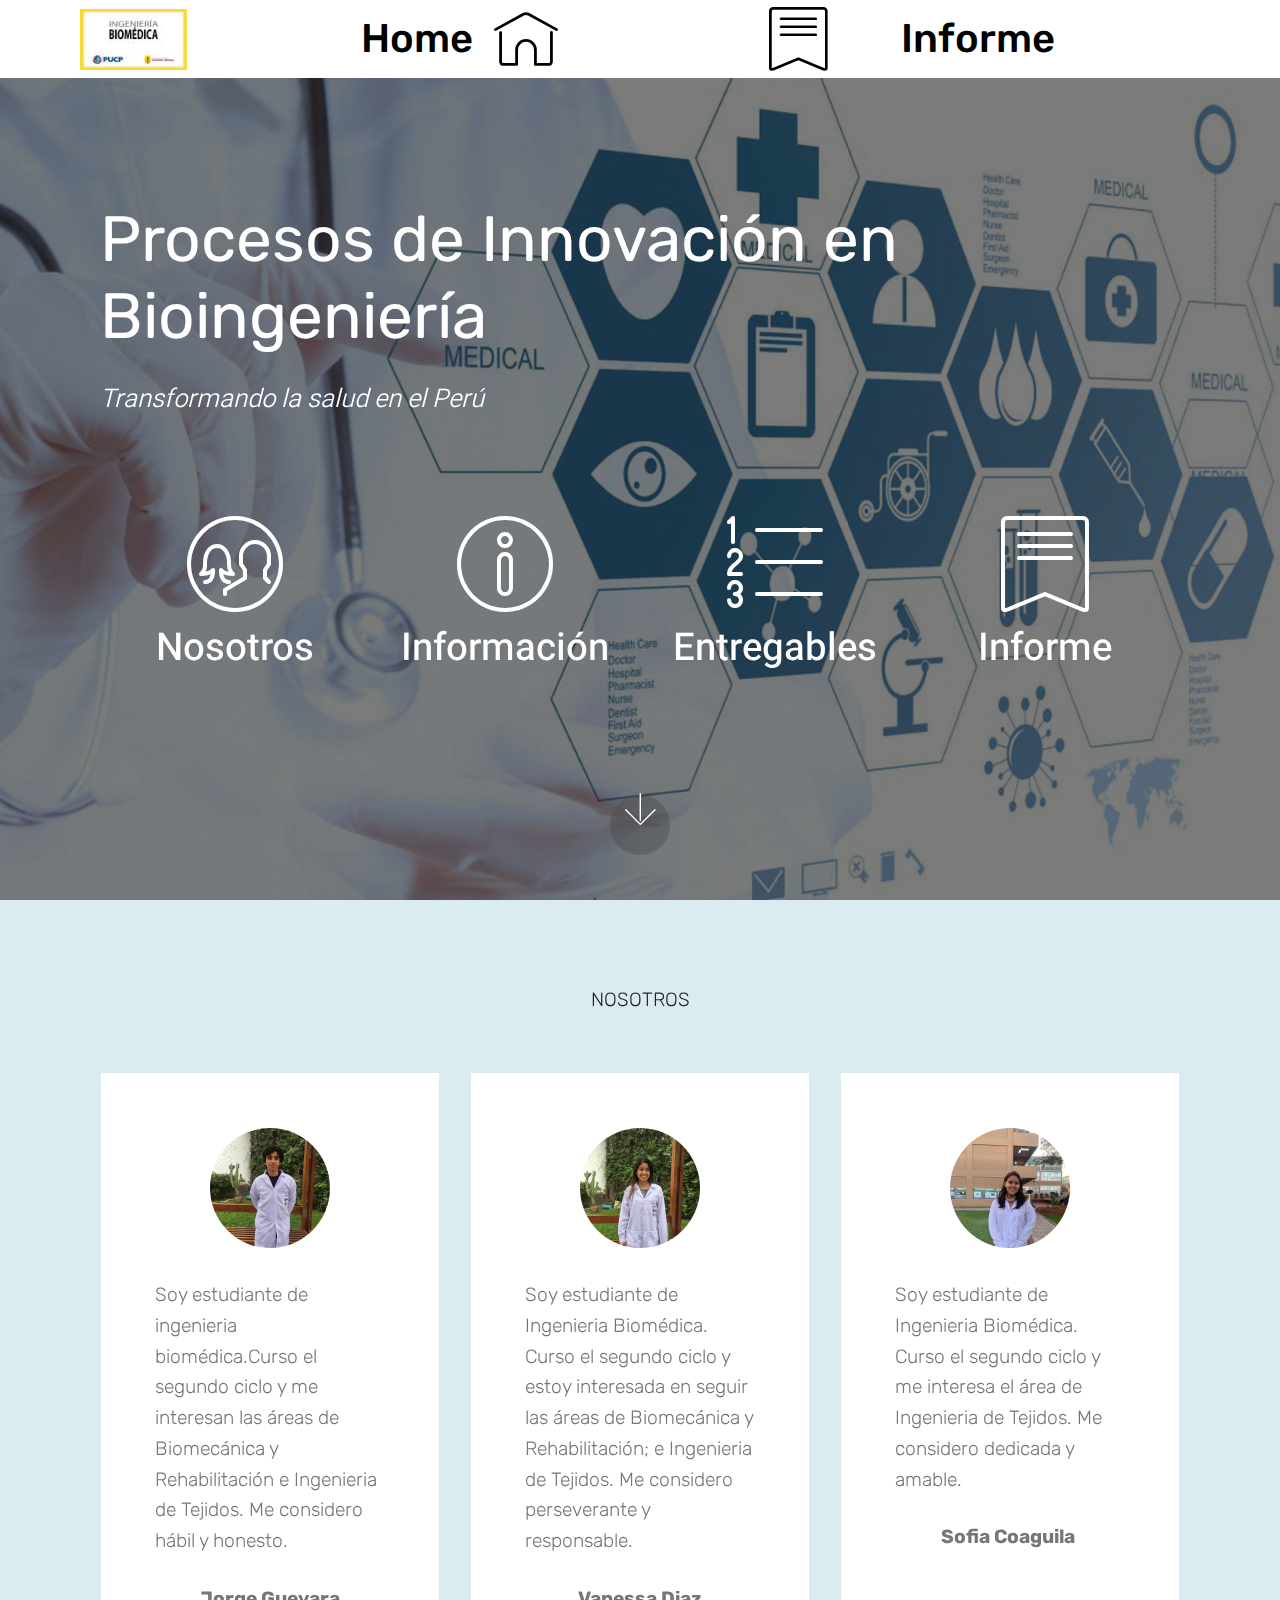
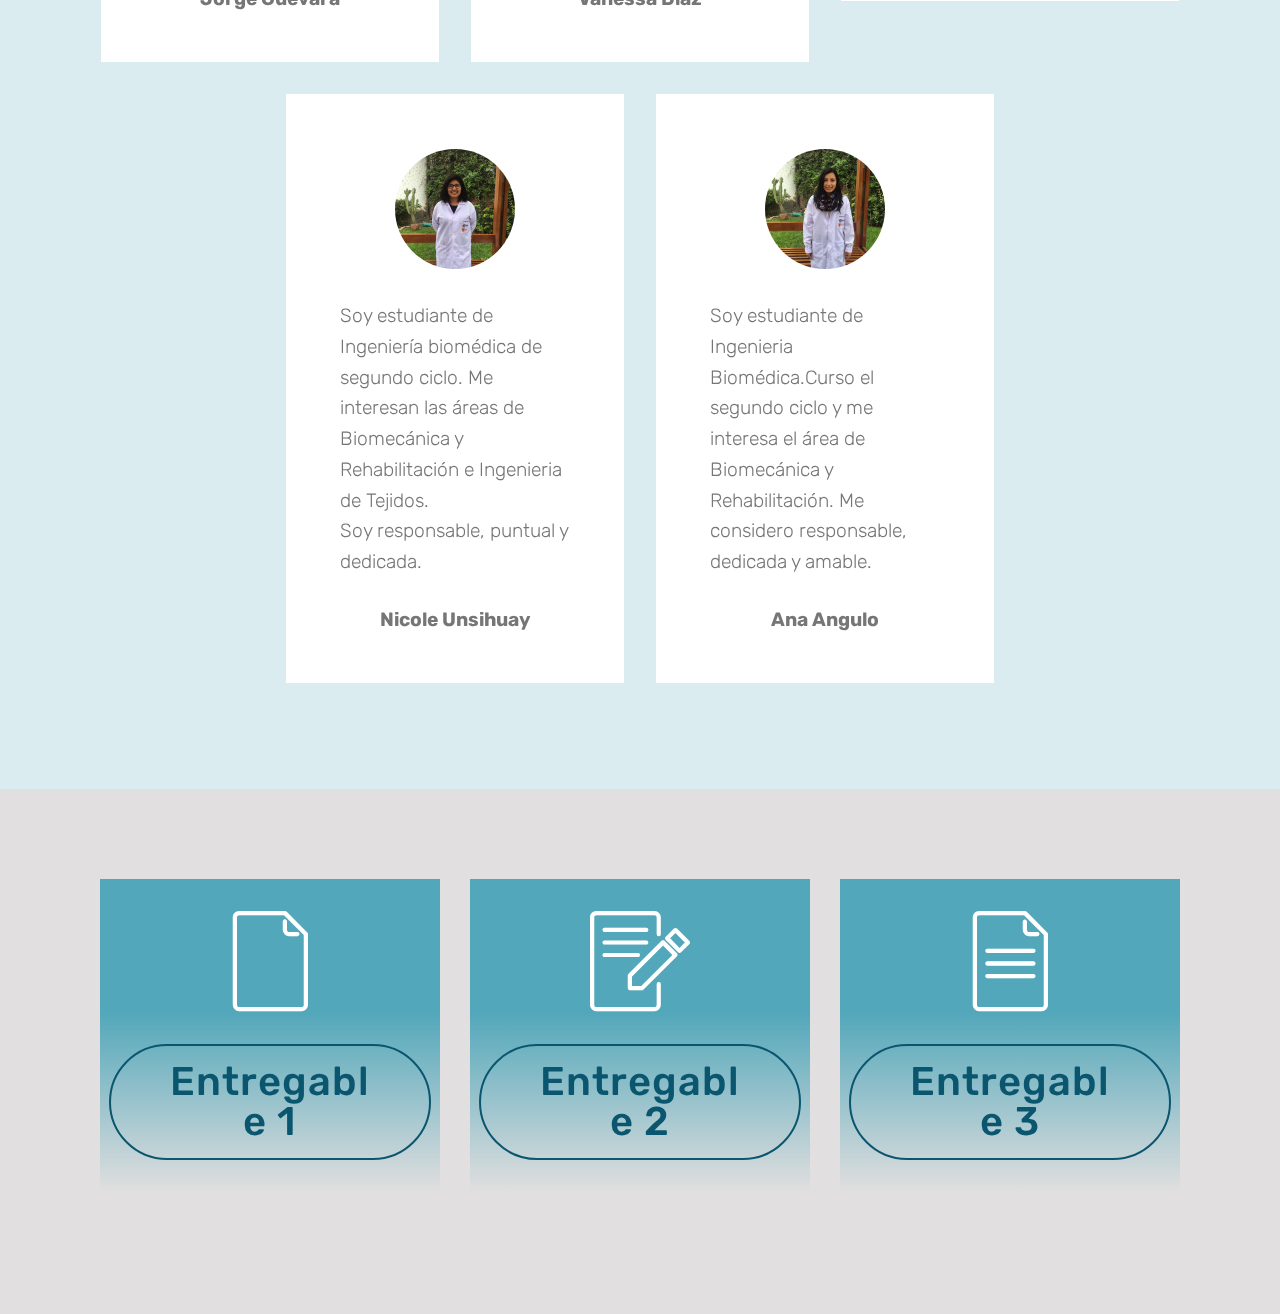
<file: index.html>
<!DOCTYPE html>
<html  >
<head>
  <!-- Site made with Mobirise Website Builder v4.11.2, https://mobirise.com -->
  <meta charset="UTF-8">
  <meta http-equiv="X-UA-Compatible" content="IE=edge">
  <meta name="generator" content="Mobirise v4.11.2, mobirise.com">
  <meta name="viewport" content="width=device-width, initial-scale=1, minimum-scale=1">
  <link rel="shortcut icon" href="assets/images/maxresdefault-122x69.jpg" type="image/x-icon">
  <meta name="description" content="">
  
  <title>Procesos de Innovacion en Bioingeniería</title>
  <link rel="stylesheet" href="assets/web/assets/mobirise-icons/mobirise-icons.css">
  <link rel="stylesheet" href="assets/bootstrap/css/bootstrap.min.css">
  <link rel="stylesheet" href="assets/bootstrap/css/bootstrap-grid.min.css">
  <link rel="stylesheet" href="assets/bootstrap/css/bootstrap-reboot.min.css">
  <link rel="stylesheet" href="assets/tether/tether.min.css">
  <link rel="stylesheet" href="assets/dropdown/css/style.css">
  <link rel="stylesheet" href="assets/theme/css/style.css">
  <link rel="preload" as="style" href="assets/mobirise/css/mbr-additional.css"><link rel="stylesheet" href="assets/mobirise/css/mbr-additional.css" type="text/css">
  
  
  
</head>
<body>
  <section class="menu cid-rFUUIY1d6p" once="menu" id="menu2-1e">

    

    <nav class="navbar navbar-expand beta-menu navbar-dropdown align-items-center navbar-fixed-top navbar-toggleable-sm">
        <button class="navbar-toggler navbar-toggler-right" type="button" data-toggle="collapse" data-target="#navbarSupportedContent" aria-controls="navbarSupportedContent" aria-expanded="false" aria-label="Toggle navigation">
            <div class="hamburger">
                <span></span>
                <span></span>
                <span></span>
                <span></span>
            </div>
        </button>
        <div class="menu-logo">
            <div class="navbar-brand">
                <span class="navbar-logo">
                    <a href="index.html">
                        <img src="assets/images/maxresdefault-122x69.jpg" alt="Mobirise" title="" style="height: 3.8rem;">
                    </a>
                </span>
                
            </div>
        </div>
        <div class="collapse navbar-collapse" id="navbarSupportedContent">
            <ul class="navbar-nav nav-dropdown nav-right" data-app-modern-menu="true"><li class="nav-item">
                    <a class="nav-link link text-black display-4" href="index.html">Home</a>
                </li>
                <li class="nav-item">
                    <a class="nav-link link text-black display-4" href="assets/files/INFORME DIABETES.docx" target="_blank"><span class="mbri-home mbr-iconfont mbr-iconfont-btn"></span>&nbsp; &nbsp; &nbsp; &nbsp; &nbsp; &nbsp; &nbsp; &nbsp; &nbsp;&nbsp;</a>
                </li><li class="nav-item"><a class="nav-link link text-black display-4" href="assets/files/INFORME DIABETES.docx" target="_blank"><span class="mbri-bookmark mbr-iconfont mbr-iconfont-btn"></span>&nbsp; &nbsp; &nbsp;Informe &nbsp; &nbsp; &nbsp; &nbsp; &nbsp; &nbsp; &nbsp;&nbsp;</a></li></ul>
            
        </div>
    </nav>
</section>

<section class="engine"><a href="https://mobirise.info/e">make your own site</a></section><section class="header12 cid-rFbl9e3xNR mbr-fullscreen mbr-parallax-background" id="header12-0">

    

    <div class="mbr-overlay" style="opacity: 0.6; background-color: rgb(35, 35, 35);">
    </div>

    <div class="container  ">
            <div class="media-container">
                <div class="col-md-12 align-center">
                    <h1 class="mbr-section-title pb-3 mbr-white mbr-bold mbr-fonts-style display-7"><span style="font-weight: normal;">
                        Procesos de Innovación en Bioingeniería</span></h1>
                    <p class="mbr-text pb-3 mbr-white mbr-fonts-style display-1"><em>
                        Transformando la salud en el Perú</em></p>
                    

                    <div class="icons-media-container mbr-white">
                        <div class="card col-12 col-md-6 col-lg-3">
                            <div class="icon-block">
                            <a href="index.html#testimonials1-1">
                                <span class="mbr-iconfont mbri-users" style="color: rgb(255, 255, 255); fill: rgb(255, 255, 255);"></span>
                            </a>
                            </div>
                            <h5 class="mbr-fonts-style display-5">
                                Nosotros</h5>
                        </div>

                        <div class="card col-12 col-md-6 col-lg-3">
                            <div class="icon-block">
                                <a href="page4.html">
                                    <span class="mbr-iconfont mbri-info" style="color: rgb(255, 255, 255); fill: rgb(255, 255, 255);"></span>
                                </a>
                            </div>
                            <h5 class="mbr-fonts-style display-5">Información</h5>
                        </div>

                        <div class="card col-12 col-md-6 col-lg-3">
                            <div class="icon-block">
                                <a href="index.html#features8-3">
                                    <span class="mbr-iconfont mbri-numbered-list" style="color: rgb(255, 255, 255); fill: rgb(255, 255, 255);"></span>
                                </a>
                            </div>
                            <h5 class="mbr-fonts-style display-5">
                                Entregables</h5>
                        </div>

                        <div class="card col-12 col-md-6 col-lg-3">
                            <div class="icon-block">
                                <a href="assets/files/INFORME%20DIABETES.docx" target="_blank">
                                    <span class="mbr-iconfont mbri-bookmark" style="color: rgb(255, 255, 255); fill: rgb(255, 255, 255);"></span>
                                </a>
                            </div>
                            <h5 class="mbr-fonts-style display-5">
                                Informe</h5>
                        </div>
                    </div>
                </div>
            </div>
    </div>

    <div class="mbr-arrow hidden-sm-down" aria-hidden="true">
        <a href="#next">
            <i class="mbri-down mbr-iconfont"></i>
        </a>
    </div>
</section>

<section class="testimonials1 cid-rFblkGVKrT" id="testimonials1-1">

    

    
    <div class="container">
        <div class="media-container-row">
            <div class="title col-12 align-center">
                <h2 class="pb-3 mbr-fonts-style display-2">
                    NOSOTROS</h2>
                
            </div>
        </div>
    </div>

    <div class="container pt-3 mt-2">
        <div class="media-container-row">
            <div class="mbr-testimonial p-3 align-center col-12 col-md-6 col-lg-4">
                <div class="panel-item p-3">
                    <div class="card-block">
                        <div class="testimonial-photo">
                            <img src="assets/images/whatsapp-image-2019-10-23-at-16.34.22-240x240.jpg" alt="" title="">
                        </div>
                        <p class="mbr-text mbr-fonts-style display-2">Soy estudiante de ingenieria biomédica.Curso el segundo ciclo y me interesan las áreas de Biomecánica y Rehabilitación e Ingenieria de Tejidos. Me considero hábil y honesto.</p>
                    </div>
                    <div class="card-footer">
                        <div class="mbr-author-name mbr-bold mbr-fonts-style display-2">Jorge Guevara</div>
                        
                    </div>
                </div>
            </div>

            <div class="mbr-testimonial p-3 align-center col-12 col-md-6 col-lg-4">
                <div class="panel-item p-3">
                    <div class="card-block">
                        <div class="testimonial-photo">
                            <img src="assets/images/whatsapp-image-2019-10-23-at-16.34.23-2-240x240.jpg" alt="" title="">
                        </div>
                        <p class="mbr-text mbr-fonts-style display-2">Soy estudiante de Ingenieria Biomédica. Curso el segundo ciclo y estoy interesada en seguir las áreas de Biomecánica y Rehabilitación; e Ingenieria de Tejidos. Me considero perseverante y responsable.</p>
                    </div>
                    <div class="card-footer">
                        <div class="mbr-author-name mbr-bold mbr-fonts-style display-2">
                             Vanessa Diaz</div>
                        
                    </div>
                </div>
            </div>

            <div class="mbr-testimonial p-3 align-center col-12 col-md-6 col-lg-4">
                <div class="panel-item p-3">
                    <div class="card-block">
                        <div class="testimonial-photo">
                            <img src="assets/images/sofia-240x320.jpg" alt="" title="">
                        </div>
                        <p class="mbr-text mbr-fonts-style display-2">Soy estudiante de Ingenieria Biomédica. Curso el segundo ciclo y me interesa el área de Ingenieria de Tejidos. Me considero dedicada y amable.</p>
                    </div>
                    <div class="card-footer">
                        <div class="mbr-author-name mbr-bold mbr-fonts-style display-2">
                             Sofia Coaguila&nbsp;</div>
                        
                    </div>
                </div>
            </div>

            <div class="mbr-testimonial p-3 align-center col-12 col-md-6 col-lg-4">
                <div class="panel-item p-3">
                    <div class="card-block">
                        <div class="testimonial-photo">
                            <img src="assets/images/whatsapp-image-2019-10-23-at-16.34.23-240x240.jpg" alt="" title="">
                        </div>
                        <p class="mbr-text mbr-fonts-style display-2">Soy estudiante de Ingeniería biomédica de segundo ciclo. Me interesan las áreas de Biomecánica y Rehabilitación e Ingenieria de Tejidos.<br>Soy responsable, puntual y dedicada.</p>
                    </div>
                    <div class="card-footer">
                        <div class="mbr-author-name mbr-bold mbr-fonts-style display-2">
                             Nicole Unsihuay</div>
                        
                    </div>
                </div>
            </div>

            <div class="mbr-testimonial p-3 align-center col-12 col-md-6 col-lg-4">
                <div class="panel-item p-3">
                    <div class="card-block">
                        <div class="testimonial-photo">
                            <img src="assets/images/whatsapp-image-2019-10-23-at-16.34.23-1-240x240.jpg" alt="" title="">
                        </div>
                        <p class="mbr-text mbr-fonts-style display-2">Soy estudiante de Ingenieria Biomédica.Curso el segundo ciclo y me interesa el área de Biomecánica y Rehabilitación. Me considero responsable, dedicada y amable.</p>
                    </div>
                    <div class="card-footer">
                        <div class="mbr-author-name mbr-bold mbr-fonts-style display-2">
                             Ana Angulo</div>
                        
                    </div>
                </div>
            </div>

            
        </div>
    </div>   
</section>

<section class="features8 cid-rFbmcB1bzo" id="features8-3">

    

    

    <div class="container">
        <div class="media-container-row">

            <div class="card  col-12 col-md-6 col-lg-4">
                <div class="card-img">
                    <span class="mbr-iconfont mbri-new-file"></span>
                </div>
                <div class="card-box align-center">
                    
                    
                    <div class="mbr-section-btn text-center"><a href="page5.html" class="btn btn-primary-outline display-4" target="_blank">Entregable 1</a></div>
                </div>
            </div>

            <div class="card  col-12 col-md-6 col-lg-4">
                <div class="card-img">
                    <span class="mbr-iconfont mbri-edit"></span>
                </div>
                <div class="card-box align-center">
                    
                    
                    <div class="mbr-section-btn text-center"><a href="html.html" class="btn btn-primary-outline display-4" target="_blank">Entregable 2</a></div>
                </div>
            </div>

            <div class="card  col-12 col-md-6 col-lg-4">
                <div class="card-img">
                    <span class="mbr-iconfont mbri-file"></span>
                </div>
                <div class="card-box align-center">
                    
                    
                    <div class="mbr-section-btn text-center"><a href="page3.html" class="btn btn-primary-outline display-4" target="_blank">
                            Entregable 3</a></div>
                </div>
            </div>

            
        </div>
    </div>
</section>


  <script src="assets/web/assets/jquery/jquery.min.js"></script>
  <script src="assets/popper/popper.min.js"></script>
  <script src="assets/bootstrap/js/bootstrap.min.js"></script>
  <script src="assets/tether/tether.min.js"></script>
  <script src="assets/dropdown/js/nav-dropdown.js"></script>
  <script src="assets/dropdown/js/navbar-dropdown.js"></script>
  <script src="assets/touchswipe/jquery.touch-swipe.min.js"></script>
  <script src="assets/vimeoplayer/jquery.mb.vimeo_player.js"></script>
  <script src="assets/parallax/jarallax.min.js"></script>
  <script src="assets/smoothscroll/smooth-scroll.js"></script>
  <script src="assets/theme/js/script.js"></script>
  
  
</body>
</html>
</file>
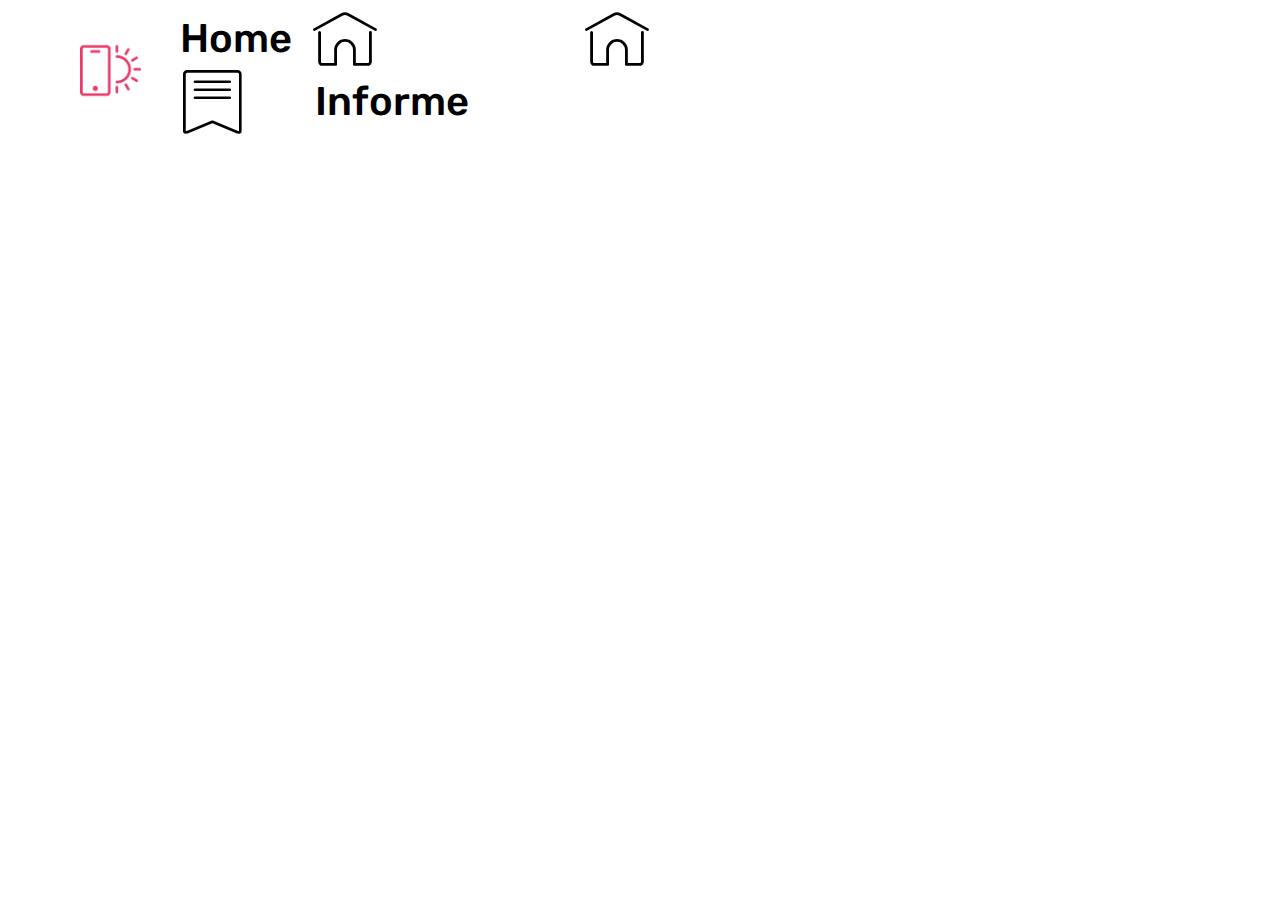
<file: html.html>
<!DOCTYPE html>
<html  >
<head>
  <!-- Site made with Mobirise Website Builder v4.11.2, https://mobirise.com -->
  <meta charset="UTF-8">
  <meta http-equiv="X-UA-Compatible" content="IE=edge">
  <meta name="generator" content="Mobirise v4.11.2, mobirise.com">
  <meta name="viewport" content="width=device-width, initial-scale=1, minimum-scale=1">
  <link rel="shortcut icon" href="assets/images/maxresdefault-122x69.jpg" type="image/x-icon">
  <meta name="description" content="Website Maker Description">
  
  <title>Entregable 2</title>
  <link rel="stylesheet" href="assets/web/assets/mobirise-icons/mobirise-icons.css">
  <link rel="stylesheet" href="assets/bootstrap/css/bootstrap.min.css">
  <link rel="stylesheet" href="assets/bootstrap/css/bootstrap-grid.min.css">
  <link rel="stylesheet" href="assets/bootstrap/css/bootstrap-reboot.min.css">
  <link rel="stylesheet" href="assets/tether/tether.min.css">
  <link rel="stylesheet" href="assets/dropdown/css/style.css">
  <link rel="stylesheet" href="assets/theme/css/style.css">
  <link rel="preload" as="style" href="assets/mobirise/css/mbr-additional.css"><link rel="stylesheet" href="assets/mobirise/css/mbr-additional.css" type="text/css">
  
  
  
</head>
<body>
  <section class="menu cid-rFUUIY1d6p" once="menu" id="menu2-1e">

    

    <nav class="navbar navbar-expand beta-menu navbar-dropdown align-items-center navbar-fixed-top navbar-toggleable-sm">
        <button class="navbar-toggler navbar-toggler-right" type="button" data-toggle="collapse" data-target="#navbarSupportedContent" aria-controls="navbarSupportedContent" aria-expanded="false" aria-label="Toggle navigation">
            <div class="hamburger">
                <span></span>
                <span></span>
                <span></span>
                <span></span>
            </div>
        </button>
        <div class="menu-logo">
            <div class="navbar-brand">
                <span class="navbar-logo">
                    <a href="https://mobirise.co">
                        <img src="assets/images/logo2.png" alt="Mobirise" style="height: 3.8rem;">
                    </a>
                </span>
                
            </div>
        </div>
        <div class="collapse navbar-collapse" id="navbarSupportedContent">
            <ul class="navbar-nav nav-dropdown nav-right" data-app-modern-menu="true"><li class="nav-item">
                    <a class="nav-link link text-black display-4" href="index.html">Home</a>
                </li>
                <li class="nav-item">
                    <a class="nav-link link text-black display-4" href="assets/files/INFORME DIABETES.docx" target="_blank"><span class="mbri-home mbr-iconfont mbr-iconfont-btn"></span>&nbsp; &nbsp; &nbsp; &nbsp; &nbsp; &nbsp; &nbsp; &nbsp; &nbsp;&nbsp;</a>
                </li><li class="nav-item"><a class="nav-link link text-black display-4" href="assets/files/INFORME DIABETES.docx" target="_blank"><span class="mbri-home mbr-iconfont mbr-iconfont-btn"></span>&nbsp; &nbsp; &nbsp; &nbsp; &nbsp; &nbsp; &nbsp; &nbsp; &nbsp;&nbsp;</a></li><li class="nav-item"><a class="nav-link link text-black display-4" href="assets/files/INFORME DIABETES.docx" target="_blank"><span class="mbri-bookmark mbr-iconfont mbr-iconfont-btn"></span>&nbsp; &nbsp; &nbsp;Informe &nbsp; &nbsp; &nbsp; &nbsp; &nbsp; &nbsp; &nbsp;&nbsp;</a></li></ul>
            
        </div>
    </nav>
</section>


  <section class="engine"><a href="https://mobirise.info/w">html5 templates</a></section><script src="assets/web/assets/jquery/jquery.min.js"></script>
  <script src="assets/popper/popper.min.js"></script>
  <script src="assets/bootstrap/js/bootstrap.min.js"></script>
  <script src="assets/tether/tether.min.js"></script>
  <script src="assets/smoothscroll/smooth-scroll.js"></script>
  <script src="assets/dropdown/js/nav-dropdown.js"></script>
  <script src="assets/dropdown/js/navbar-dropdown.js"></script>
  <script src="assets/touchswipe/jquery.touch-swipe.min.js"></script>
  <script src="assets/theme/js/script.js"></script>
  
  
</body>
</html>
</file>
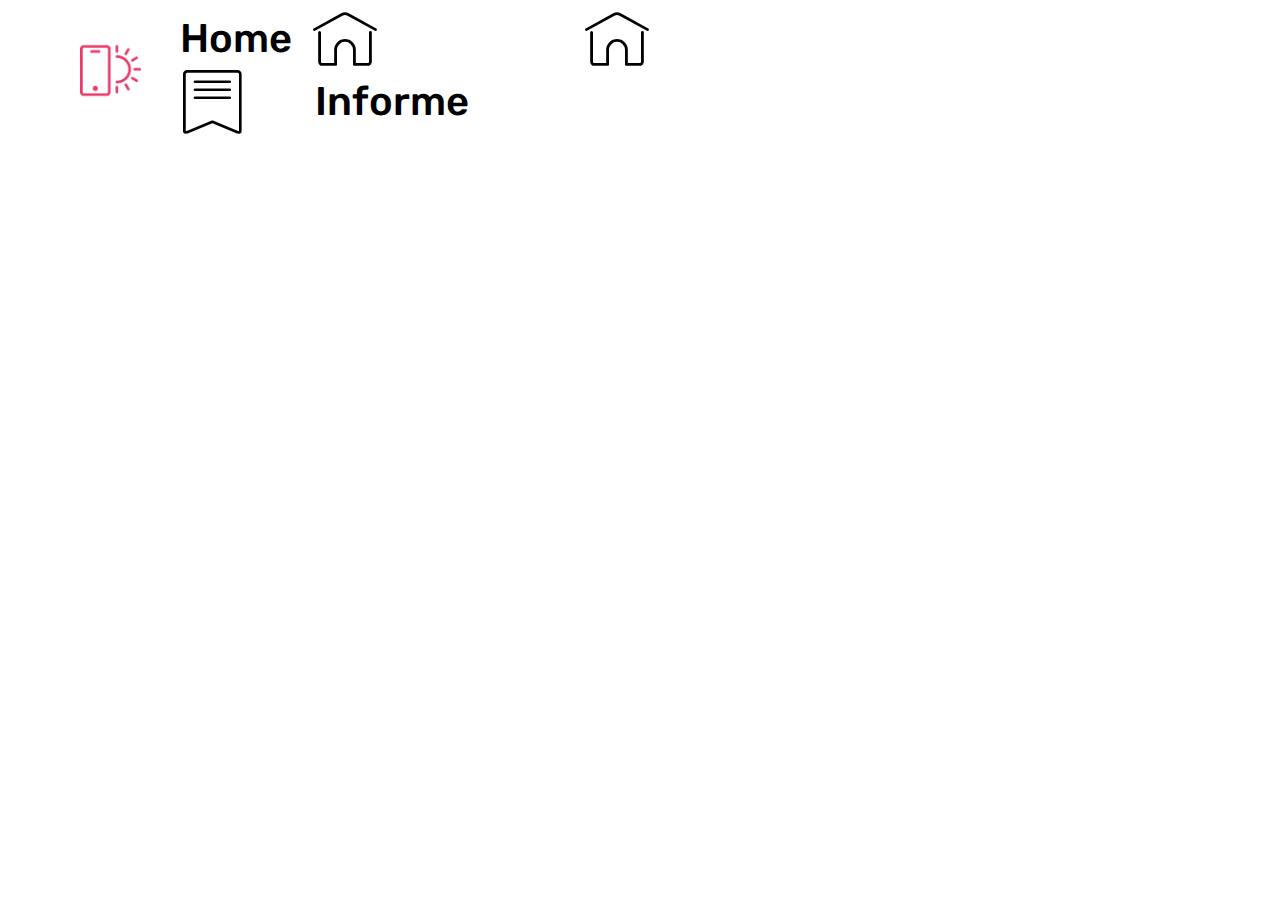
<file: page3.html>
<!DOCTYPE html>
<html  >
<head>
  <!-- Site made with Mobirise Website Builder v4.11.2, https://mobirise.com -->
  <meta charset="UTF-8">
  <meta http-equiv="X-UA-Compatible" content="IE=edge">
  <meta name="generator" content="Mobirise v4.11.2, mobirise.com">
  <meta name="viewport" content="width=device-width, initial-scale=1, minimum-scale=1">
  <link rel="shortcut icon" href="assets/images/maxresdefault-122x69.jpg" type="image/x-icon">
  <meta name="description" content="Website Builder Description">
  
  <title>Entregable 3</title>
  <link rel="stylesheet" href="assets/web/assets/mobirise-icons/mobirise-icons.css">
  <link rel="stylesheet" href="assets/bootstrap/css/bootstrap.min.css">
  <link rel="stylesheet" href="assets/bootstrap/css/bootstrap-grid.min.css">
  <link rel="stylesheet" href="assets/bootstrap/css/bootstrap-reboot.min.css">
  <link rel="stylesheet" href="assets/tether/tether.min.css">
  <link rel="stylesheet" href="assets/dropdown/css/style.css">
  <link rel="stylesheet" href="assets/theme/css/style.css">
  <link rel="preload" as="style" href="assets/mobirise/css/mbr-additional.css"><link rel="stylesheet" href="assets/mobirise/css/mbr-additional.css" type="text/css">
  
  
  
</head>
<body>
  <section class="menu cid-rFUUIY1d6p" once="menu" id="menu2-1e">

    

    <nav class="navbar navbar-expand beta-menu navbar-dropdown align-items-center navbar-fixed-top navbar-toggleable-sm">
        <button class="navbar-toggler navbar-toggler-right" type="button" data-toggle="collapse" data-target="#navbarSupportedContent" aria-controls="navbarSupportedContent" aria-expanded="false" aria-label="Toggle navigation">
            <div class="hamburger">
                <span></span>
                <span></span>
                <span></span>
                <span></span>
            </div>
        </button>
        <div class="menu-logo">
            <div class="navbar-brand">
                <span class="navbar-logo">
                    <a href="https://mobirise.co">
                        <img src="assets/images/logo2.png" alt="Mobirise" style="height: 3.8rem;">
                    </a>
                </span>
                
            </div>
        </div>
        <div class="collapse navbar-collapse" id="navbarSupportedContent">
            <ul class="navbar-nav nav-dropdown nav-right" data-app-modern-menu="true"><li class="nav-item">
                    <a class="nav-link link text-black display-4" href="index.html">Home</a>
                </li>
                <li class="nav-item">
                    <a class="nav-link link text-black display-4" href="assets/files/INFORME DIABETES.docx" target="_blank"><span class="mbri-home mbr-iconfont mbr-iconfont-btn"></span>&nbsp; &nbsp; &nbsp; &nbsp; &nbsp; &nbsp; &nbsp; &nbsp; &nbsp;&nbsp;</a>
                </li><li class="nav-item"><a class="nav-link link text-black display-4" href="assets/files/INFORME DIABETES.docx" target="_blank"><span class="mbri-home mbr-iconfont mbr-iconfont-btn"></span>&nbsp; &nbsp; &nbsp; &nbsp; &nbsp; &nbsp; &nbsp; &nbsp; &nbsp;&nbsp;</a></li><li class="nav-item"><a class="nav-link link text-black display-4" href="assets/files/INFORME DIABETES.docx" target="_blank"><span class="mbri-bookmark mbr-iconfont mbr-iconfont-btn"></span>&nbsp; &nbsp; &nbsp;Informe &nbsp; &nbsp; &nbsp; &nbsp; &nbsp; &nbsp; &nbsp;&nbsp;</a></li></ul>
            
        </div>
    </nav>
</section>


  <section class="engine"><a href="https://mobirise.info/o">free portfolio site templates</a></section><script src="assets/web/assets/jquery/jquery.min.js"></script>
  <script src="assets/popper/popper.min.js"></script>
  <script src="assets/bootstrap/js/bootstrap.min.js"></script>
  <script src="assets/tether/tether.min.js"></script>
  <script src="assets/smoothscroll/smooth-scroll.js"></script>
  <script src="assets/dropdown/js/nav-dropdown.js"></script>
  <script src="assets/dropdown/js/navbar-dropdown.js"></script>
  <script src="assets/touchswipe/jquery.touch-swipe.min.js"></script>
  <script src="assets/theme/js/script.js"></script>
  
  
</body>
</html>
</file>
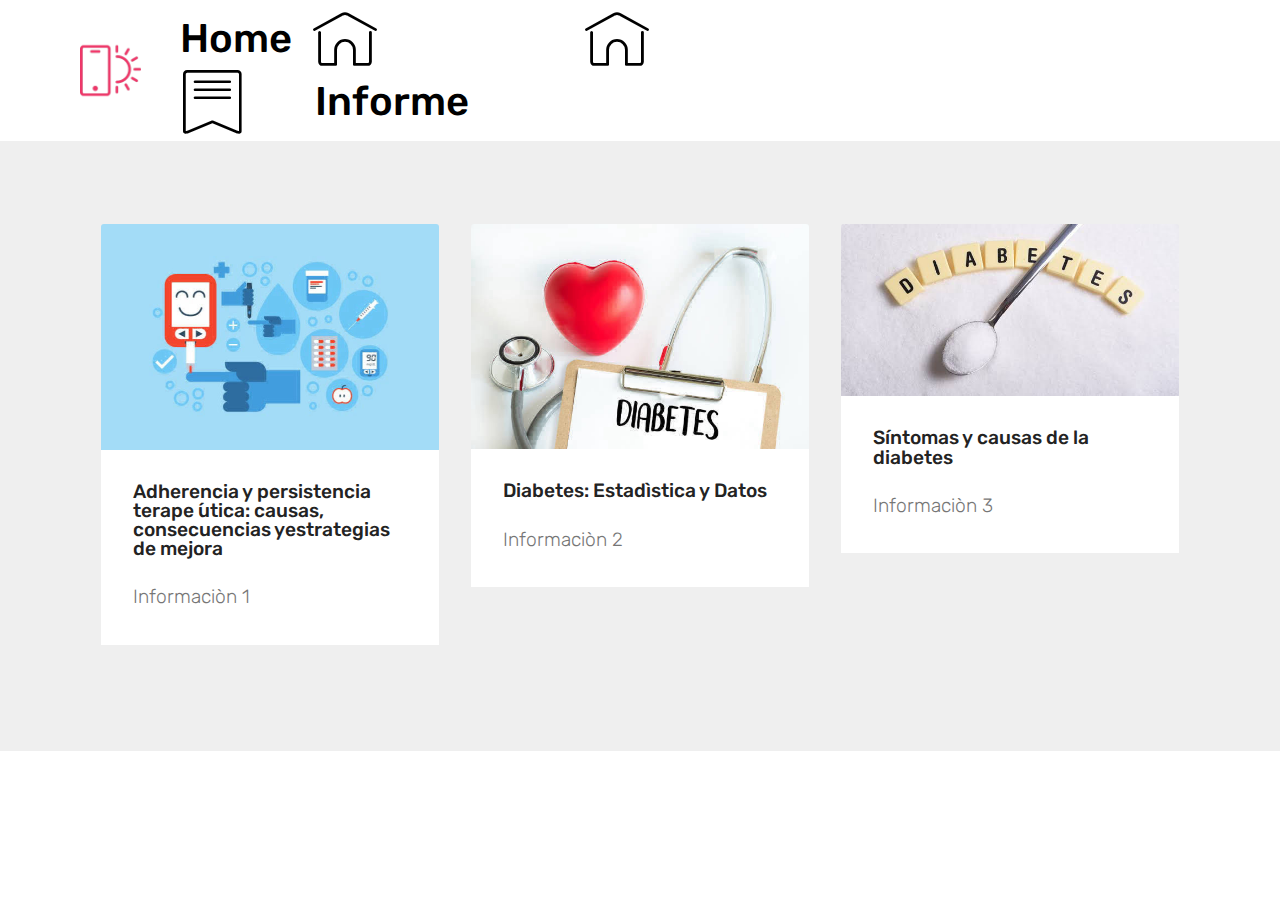
<file: page4.html>
<!DOCTYPE html>
<html  >
<head>
  <!-- Site made with Mobirise Website Builder v4.11.2, https://mobirise.com -->
  <meta charset="UTF-8">
  <meta http-equiv="X-UA-Compatible" content="IE=edge">
  <meta name="generator" content="Mobirise v4.11.2, mobirise.com">
  <meta name="viewport" content="width=device-width, initial-scale=1, minimum-scale=1">
  <link rel="shortcut icon" href="assets/images/maxresdefault-122x69.jpg" type="image/x-icon">
  <meta name="description" content="Site Maker Description">
  
  <title>Page 4</title>
  <link rel="stylesheet" href="assets/web/assets/mobirise-icons/mobirise-icons.css">
  <link rel="stylesheet" href="assets/bootstrap/css/bootstrap.min.css">
  <link rel="stylesheet" href="assets/bootstrap/css/bootstrap-grid.min.css">
  <link rel="stylesheet" href="assets/bootstrap/css/bootstrap-reboot.min.css">
  <link rel="stylesheet" href="assets/tether/tether.min.css">
  <link rel="stylesheet" href="assets/dropdown/css/style.css">
  <link rel="stylesheet" href="assets/theme/css/style.css">
  <link rel="preload" as="style" href="assets/mobirise/css/mbr-additional.css"><link rel="stylesheet" href="assets/mobirise/css/mbr-additional.css" type="text/css">
  
  
  
</head>
<body>
  <section class="menu cid-rFUUIY1d6p" once="menu" id="menu2-1e">

    

    <nav class="navbar navbar-expand beta-menu navbar-dropdown align-items-center navbar-fixed-top navbar-toggleable-sm">
        <button class="navbar-toggler navbar-toggler-right" type="button" data-toggle="collapse" data-target="#navbarSupportedContent" aria-controls="navbarSupportedContent" aria-expanded="false" aria-label="Toggle navigation">
            <div class="hamburger">
                <span></span>
                <span></span>
                <span></span>
                <span></span>
            </div>
        </button>
        <div class="menu-logo">
            <div class="navbar-brand">
                <span class="navbar-logo">
                    <a href="https://mobirise.co">
                        <img src="assets/images/logo2.png" alt="Mobirise" style="height: 3.8rem;">
                    </a>
                </span>
                
            </div>
        </div>
        <div class="collapse navbar-collapse" id="navbarSupportedContent">
            <ul class="navbar-nav nav-dropdown nav-right" data-app-modern-menu="true"><li class="nav-item">
                    <a class="nav-link link text-black display-4" href="index.html">Home</a>
                </li>
                <li class="nav-item">
                    <a class="nav-link link text-black display-4" href="assets/files/INFORME DIABETES.docx" target="_blank"><span class="mbri-home mbr-iconfont mbr-iconfont-btn"></span>&nbsp; &nbsp; &nbsp; &nbsp; &nbsp; &nbsp; &nbsp; &nbsp; &nbsp;&nbsp;</a>
                </li><li class="nav-item"><a class="nav-link link text-black display-4" href="assets/files/INFORME DIABETES.docx" target="_blank"><span class="mbri-home mbr-iconfont mbr-iconfont-btn"></span>&nbsp; &nbsp; &nbsp; &nbsp; &nbsp; &nbsp; &nbsp; &nbsp; &nbsp;&nbsp;</a></li><li class="nav-item"><a class="nav-link link text-black display-4" href="assets/files/INFORME DIABETES.docx" target="_blank"><span class="mbri-bookmark mbr-iconfont mbr-iconfont-btn"></span>&nbsp; &nbsp; &nbsp;Informe &nbsp; &nbsp; &nbsp; &nbsp; &nbsp; &nbsp; &nbsp;&nbsp;</a></li></ul>
            
        </div>
    </nav>
</section>

<section class="engine"><a href="https://mobirise.info/a">online website builder</a></section><section class="features18 popup-btn-cards cid-rFgBlm833p" id="features18-o">

    

    
    <div class="container">
        <h2 class="mbr-section-title pb-3 align-center mbr-fonts-style display-5">INFORMACIÓN&nbsp;</h2>
        
        <div class="media-container-row pt-5 ">
            <div class="card p-3 col-12 col-md-6 col-lg-4">
                <div class="card-wrapper ">
                    <div class="card-img">
                        <div class="mbr-overlay"></div>
                        <div class="mbr-section-btn text-center"><a href="https://www.elsevier.es/es-revista-atencion-primaria-27-pdf-S0212656709001504" class="btn btn-primary display-4">Learn More</a></div>
                        <img src="assets/images/c0c45f89-ce2f-4c3b-aec7-9df01eac80e7-676x451.jpg" alt="Mobirise" title="">
                    </div>
                    <div class="card-box">
                        <h4 class="card-title mbr-fonts-style display-2">Adherencia y persistencia <br>terape ́utica: causas, consecuencias yestrategias de mejora</h4>
                        <p class="mbr-text mbr-fonts-style align-left display-2">Informaciòn 1</p>
                    </div>
                </div>
            </div>
            <div class="card p-3 col-12 col-md-6 col-lg-4">
                <div class="card-wrapper">
                    <div class="card-img">
                        <div class="mbr-overlay"></div>
                        <div class="mbr-section-btn text-center"><a href="https://www.who.int/es/news-room/fact-sheets/detail/diabetes" class="btn btn-primary display-4" target="_blank">Learn More</a></div>
                        <img src="assets/images/istockphoto-921720385-612x408.jpg" alt="Mobirise" title="">
                    </div>
                    <div class="card-box">
                        <h4 class="card-title mbr-fonts-style display-2">
                            Diabetes: Estadìstica y Datos</h4>
                        <p class="mbr-text mbr-fonts-style display-2">
                           Informaciòn 2</p>
                    </div>
                </div>
            </div>

            <div class="card p-3 col-12 col-md-6 col-lg-4">
                <div class="card-wrapper">
                    <div class="card-img">
                        <div class="mbr-overlay"></div>
                        <div class="mbr-section-btn text-center"><a href="https://www.niddk.nih.gov/health-information/informacion-de-la-salud/diabetes/informacion-general/sintomas-causas" class="btn btn-primary display-4" target="_blank">Learn More</a></div>
                        <img src="assets/images/43f985f2-6bde-4372-b4c9-6bf3899bd871-624x318.jpg" alt="Mobirise" title="">
                    </div>
                    <div class="card-box">
                        <h4 class="card-title mbr-fonts-style display-2">Síntomas y causas de la diabetes</h4>
                        <p class="mbr-text mbr-fonts-style display-2">
                            Informaciòn 3</p>
                    </div>
                </div>
            </div>

            
        </div>
    </div>
</section>


  <script src="assets/web/assets/jquery/jquery.min.js"></script>
  <script src="assets/popper/popper.min.js"></script>
  <script src="assets/bootstrap/js/bootstrap.min.js"></script>
  <script src="assets/tether/tether.min.js"></script>
  <script src="assets/smoothscroll/smooth-scroll.js"></script>
  <script src="assets/mbr-popup-btns/mbr-popup-btns.js"></script>
  <script src="assets/dropdown/js/nav-dropdown.js"></script>
  <script src="assets/dropdown/js/navbar-dropdown.js"></script>
  <script src="assets/touchswipe/jquery.touch-swipe.min.js"></script>
  <script src="assets/theme/js/script.js"></script>
  
  
</body>
</html>
</file>
<file: assets/web/assets/mobirise-icons/mobirise-icons.css>
@font-face {
  font-family: 'MobiriseIcons';
  src:  url('mobirise-icons.eot?spat4u');
  src:  url('mobirise-icons.eot?spat4u#iefix') format('embedded-opentype'),
    url('mobirise-icons.ttf?spat4u') format('truetype'),
    url('mobirise-icons.woff?spat4u') format('woff'),
    url('mobirise-icons.svg?spat4u#MobiriseIcons') format('svg');
  font-weight: normal;
  font-style: normal;
  font-display: swap;
}

[class^="mbri-"], [class*=" mbri-"] {
  /* use !important to prevent issues with browser extensions that change fonts */
  font-family: MobiriseIcons !important;
  speak: none;
  font-style: normal;
  font-weight: normal;
  font-variant: normal;
  text-transform: none;
  line-height: 1;

  /* Better Font Rendering =========== */
  -webkit-font-smoothing: antialiased;
  -moz-osx-font-smoothing: grayscale;
}

.mbri-add-submenu:before {
  content: "\e900";
}
.mbri-alert:before {
  content: "\e901";
}
.mbri-align-center:before {
  content: "\e902";
}
.mbri-align-justify:before {
  content: "\e903";
}
.mbri-align-left:before {
  content: "\e904";
}
.mbri-align-right:before {
  content: "\e905";
}
.mbri-android:before {
  content: "\e906";
}
.mbri-apple:before {
  content: "\e907";
}
.mbri-arrow-down:before {
  content: "\e908";
}
.mbri-arrow-next:before {
  content: "\e909";
}
.mbri-arrow-prev:before {
  content: "\e90a";
}
.mbri-arrow-up:before {
  content: "\e90b";
}
.mbri-bold:before {
  content: "\e90c";
}
.mbri-bookmark:before {
  content: "\e90d";
}
.mbri-bootstrap:before {
  content: "\e90e";
}
.mbri-briefcase:before {
  content: "\e90f";
}
.mbri-browse:before {
  content: "\e910";
}
.mbri-bulleted-list:before {
  content: "\e911";
}
.mbri-calendar:before {
  content: "\e912";
}
.mbri-camera:before {
  content: "\e913";
}
.mbri-cart-add:before {
  content: "\e914";
}
.mbri-cart-full:before {
  content: "\e915";
}
.mbri-cash:before {
  content: "\e916";
}
.mbri-change-style:before {
  content: "\e917";
}
.mbri-chat:before {
  content: "\e918";
}
.mbri-clock:before {
  content: "\e919";
}
.mbri-close:before {
  content: "\e91a";
}
.mbri-cloud:before {
  content: "\e91b";
}
.mbri-code:before {
  content: "\e91c";
}
.mbri-contact-form:before {
  content: "\e91d";
}
.mbri-credit-card:before {
  content: "\e91e";
}
.mbri-cursor-click:before {
  content: "\e91f";
}
.mbri-cust-feedback:before {
  content: "\e920";
}
.mbri-database:before {
  content: "\e921";
}
.mbri-delivery:before {
  content: "\e922";
}
.mbri-desktop:before {
  content: "\e923";
}
.mbri-devices:before {
  content: "\e924";
}
.mbri-down:before {
  content: "\e925";
}
.mbri-download:before {
  content: "\e989";
}
.mbri-drag-n-drop:before {
  content: "\e927";
}
.mbri-drag-n-drop2:before {
  content: "\e928";
}
.mbri-edit:before {
  content: "\e929";
}
.mbri-edit2:before {
  content: "\e92a";
}
.mbri-error:before {
  content: "\e92b";
}
.mbri-extension:before {
  content: "\e92c";
}
.mbri-features:before {
  content: "\e92d";
}
.mbri-file:before {
  content: "\e92e";
}
.mbri-flag:before {
  content: "\e92f";
}
.mbri-folder:before {
  content: "\e930";
}
.mbri-gift:before {
  content: "\e931";
}
.mbri-github:before {
  content: "\e932";
}
.mbri-globe:before {
  content: "\e933";
}
.mbri-globe-2:before {
  content: "\e934";
}
.mbri-growing-chart:before {
  content: "\e935";
}
.mbri-hearth:before {
  content: "\e936";
}
.mbri-help:before {
  content: "\e937";
}
.mbri-home:before {
  content: "\e938";
}
.mbri-hot-cup:before {
  content: "\e939";
}
.mbri-idea:before {
  content: "\e93a";
}
.mbri-image-gallery:before {
  content: "\e93b";
}
.mbri-image-slider:before {
  content: "\e93c";
}
.mbri-info:before {
  content: "\e93d";
}
.mbri-italic:before {
  content: "\e93e";
}
.mbri-key:before {
  content: "\e93f";
}
.mbri-laptop:before {
  content: "\e940";
}
.mbri-layers:before {
  content: "\e941";
}
.mbri-left-right:before {
  content: "\e942";
}
.mbri-left:before {
  content: "\e943";
}
.mbri-letter:before {
  content: "\e944";
}
.mbri-like:before {
  content: "\e945";
}
.mbri-link:before {
  content: "\e946";
}
.mbri-lock:before {
  content: "\e947";
}
.mbri-login:before {
  content: "\e948";
}
.mbri-logout:before {
  content: "\e949";
}
.mbri-magic-stick:before {
  content: "\e94a";
}
.mbri-map-pin:before {
  content: "\e94b";
}
.mbri-menu:before {
  content: "\e94c";
}
.mbri-mobile:before {
  content: "\e94d";
}
.mbri-mobile2:before {
  content: "\e94e";
}
.mbri-mobirise:before {
  content: "\e94f";
}
.mbri-more-horizontal:before {
  content: "\e950";
}
.mbri-more-vertical:before {
  content: "\e951";
}
.mbri-music:before {
  content: "\e952";
}
.mbri-new-file:before {
  content: "\e953";
}
.mbri-numbered-list:before {
  content: "\e954";
}
.mbri-opened-folder:before {
  content: "\e955";
}
.mbri-pages:before {
  content: "\e956";
}
.mbri-paper-plane:before {
  content: "\e957";
}
.mbri-paperclip:before {
  content: "\e958";
}
.mbri-photo:before {
  content: "\e959";
}
.mbri-photos:before {
  content: "\e95a";
}
.mbri-pin:before {
  content: "\e95b";
}
.mbri-play:before {
  content: "\e95c";
}
.mbri-plus:before {
  content: "\e95d";
}
.mbri-preview:before {
  content: "\e95e";
}
.mbri-print:before {
  content: "\e95f";
}
.mbri-protect:before {
  content: "\e960";
}
.mbri-question:before {
  content: "\e961";
}
.mbri-quote-left:before {
  content: "\e962";
}
.mbri-quote-right:before {
  content: "\e963";
}
.mbri-refresh:before {
  content: "\e964";
}
.mbri-responsive:before {
  content: "\e965";
}
.mbri-right:before {
  content: "\e966";
}
.mbri-rocket:before {
  content: "\e967";
}
.mbri-sad-face:before {
  content: "\e968";
}
.mbri-sale:before {
  content: "\e969";
}
.mbri-save:before {
  content: "\e96a";
}
.mbri-search:before {
  content: "\e96b";
}
.mbri-setting:before {
  content: "\e96c";
}
.mbri-setting2:before {
  content: "\e96d";
}
.mbri-setting3:before {
  content: "\e96e";
}
.mbri-share:before {
  content: "\e96f";
}
.mbri-shopping-bag:before {
  content: "\e970";
}
.mbri-shopping-basket:before {
  content: "\e971";
}
.mbri-shopping-cart:before {
  content: "\e972";
}
.mbri-sites:before {
  content: "\e973";
}
.mbri-smile-face:before {
  content: "\e974";
}
.mbri-speed:before {
  content: "\e975";
}
.mbri-star:before {
  content: "\e976";
}
.mbri-success:before {
  content: "\e977";
}
.mbri-sun:before {
  content: "\e978";
}
.mbri-sun2:before {
  content: "\e979";
}
.mbri-tablet:before {
  content: "\e97a";
}
.mbri-tablet-vertical:before {
  content: "\e97b";
}
.mbri-target:before {
  content: "\e97c";
}
.mbri-timer:before {
  content: "\e97d";
}
.mbri-to-ftp:before {
  content: "\e97e";
}
.mbri-to-local-drive:before {
  content: "\e97f";
}
.mbri-touch-swipe:before {
  content: "\e980";
}
.mbri-touch:before {
  content: "\e981";
}
.mbri-trash:before {
  content: "\e982";
}
.mbri-underline:before {
  content: "\e983";
}
.mbri-unlink:before {
  content: "\e984";
}
.mbri-unlock:before {
  content: "\e985";
}
.mbri-up-down:before {
  content: "\e986";
}
.mbri-up:before {
  content: "\e987";
}
.mbri-update:before {
  content: "\e988";
}
.mbri-upload:before {
 content: "\e926"; 
}
.mbri-user:before {
  content: "\e98a";
}
.mbri-user2:before {
  content: "\e98b";
}
.mbri-users:before {
  content: "\e98c";
}
.mbri-video:before {
  content: "\e98d";
}
.mbri-video-play:before {
  content: "\e98e";
}
.mbri-watch:before {
  content: "\e98f";
}
.mbri-website-theme:before {
  content: "\e990";
}
.mbri-wifi:before {
  content: "\e991";
}
.mbri-windows:before {
  content: "\e992";
}
.mbri-zoom-out:before {
  content: "\e993";
}
.mbri-redo:before {
  content: "\e994";
}
.mbri-undo:before {
  content: "\e995";
}
</file>
<file: assets/dropdown/css/style.css>
.navbar-dropdown {
  left: 0;
  padding: 0;
  position: absolute;
  right: 0;
  top: 0;
  transition: all 0.45s ease;
  z-index: 1030;
  background: #282828; }
  .navbar-dropdown .navbar-logo {
    margin-right: 0.8rem;
    transition: margin 0.3s ease-in-out;
    vertical-align: middle; }
    .navbar-dropdown .navbar-logo img {
      height: 3.125rem;
      transition: all 0.3s ease-in-out; }
    .navbar-dropdown .navbar-logo.mbr-iconfont {
      font-size: 3.125rem;
      line-height: 3.125rem; }
  .navbar-dropdown .navbar-caption {
    font-weight: 700;
    white-space: normal;
    vertical-align: -4px;
    line-height: 3.125rem !important; }
    .navbar-dropdown .navbar-caption, .navbar-dropdown .navbar-caption:hover {
      color: inherit;
      text-decoration: none; }
  .navbar-dropdown .mbr-iconfont + .navbar-caption {
    vertical-align: -1px; }
  .navbar-dropdown.navbar-fixed-top {
    position: fixed; }
  .navbar-dropdown .navbar-brand span {
    vertical-align: -4px; }
  .navbar-dropdown.bg-color.transparent {
    background: none; }
  .navbar-dropdown.navbar-short .navbar-brand {
    padding: 0.625rem 0; }
    .navbar-dropdown.navbar-short .navbar-brand span {
      vertical-align: -1px; }
  .navbar-dropdown.navbar-short .navbar-caption {
    line-height: 2.375rem !important;
    vertical-align: -2px; }
  .navbar-dropdown.navbar-short .navbar-logo {
    margin-right: 0.5rem; }
    .navbar-dropdown.navbar-short .navbar-logo img {
      height: 2.375rem; }
    .navbar-dropdown.navbar-short .navbar-logo.mbr-iconfont {
      font-size: 2.375rem;
      line-height: 2.375rem; }
  .navbar-dropdown.navbar-short .mbr-table-cell {
    height: 3.625rem; }
  .navbar-dropdown .navbar-close {
    left: 0.6875rem;
    position: fixed;
    top: 0.75rem;
    z-index: 1000; }
  .navbar-dropdown .hamburger-icon {
    content: "";
    display: inline-block;
    vertical-align: middle;
    width: 16px;
    -webkit-box-shadow: 0 -6px 0 1px #282828,0 0 0 1px #282828,0 6px 0 1px #282828;
    -moz-box-shadow: 0 -6px 0 1px #282828,0 0 0 1px #282828,0 6px 0 1px #282828;
    box-shadow: 0 -6px 0 1px #282828,0 0 0 1px #282828,0 6px 0 1px #282828; }

.dropdown-menu .dropdown-toggle[data-toggle="dropdown-submenu"]::after {
  border-bottom: 0.35em solid transparent;
  border-left: 0.35em solid;
  border-right: 0;
  border-top: 0.35em solid transparent;
  margin-left: 0.3rem; }

.dropdown-menu .dropdown-item:focus {
  outline: 0; }

.nav-dropdown {
  font-size: 0.75rem;
  font-weight: 500;
  height: auto !important; }
  .nav-dropdown .nav-btn {
    padding-left: 1rem; }
  .nav-dropdown .link {
    margin: .667em 1.667em;
    font-weight: 500;
    padding: 0;
    transition: color .2s ease-in-out; }
    .nav-dropdown .link.dropdown-toggle {
      margin-right: 2.583em; }
      .nav-dropdown .link.dropdown-toggle::after {
        margin-left: .25rem;
        border-top: 0.35em solid;
        border-right: 0.35em solid transparent;
        border-left: 0.35em solid transparent;
        border-bottom: 0; }
      .nav-dropdown .link.dropdown-toggle[aria-expanded="true"] {
        margin: 0;
        padding: 0.667em 3.263em  0.667em 1.667em; }
  .nav-dropdown .link::after,
  .nav-dropdown .dropdown-item::after {
    color: inherit; }
  .nav-dropdown .btn {
    font-size: 0.75rem;
    font-weight: 700;
    letter-spacing: 0;
    margin-bottom: 0;
    padding-left: 1.25rem;
    padding-right: 1.25rem; }
  .nav-dropdown .dropdown-menu {
    border-radius: 0;
    border: 0;
    left: 0;
    margin: 0;
    padding-bottom: 1.25rem;
    padding-top: 1.25rem;
    position: relative; }
  .nav-dropdown .dropdown-submenu {
    margin-left: 0.125rem;
    top: 0; }
  .nav-dropdown .dropdown-item {
    font-weight: 500;
    line-height: 2;
    padding: 0.3846em 4.615em 0.3846em 1.5385em;
    position: relative;
    transition: color .2s ease-in-out, background-color .2s ease-in-out; }
    .nav-dropdown .dropdown-item::after {
      margin-top: -0.3077em;
      position: absolute;
      right: 1.1538em;
      top: 50%; }
    .nav-dropdown .dropdown-item:focus, .nav-dropdown .dropdown-item:hover {
      background: none; }

@media (max-width: 767px) {
  .nav-dropdown.navbar-toggleable-sm {
    bottom: 0;
    display: none;
    left: 0;
    overflow-x: hidden;
    position: fixed;
    top: 0;
    transform: translateX(-100%);
    -ms-transform: translateX(-100%);
    -webkit-transform: translateX(-100%);
    width: 18.75rem;
    z-index: 999; } }
.nav-dropdown.navbar-toggleable-xl {
  bottom: 0;
  display: none;
  left: 0;
  overflow-x: hidden;
  position: fixed;
  top: 0;
  transform: translateX(-100%);
  -ms-transform: translateX(-100%);
  -webkit-transform: translateX(-100%);
  width: 18.75rem;
  z-index: 999; }

.nav-dropdown-sm {
  display: block !important;
  overflow-x: hidden;
  overflow: auto;
  padding-top: 3.875rem; }
  .nav-dropdown-sm::after {
    content: "";
    display: block;
    height: 3rem;
    width: 100%; }
  .nav-dropdown-sm.collapse.in ~ .navbar-close {
    display: block !important; }
  .nav-dropdown-sm.collapsing, .nav-dropdown-sm.collapse.in {
    transform: translateX(0);
    -ms-transform: translateX(0);
    -webkit-transform: translateX(0);
    transition: all 0.25s ease-out;
    -webkit-transition: all 0.25s ease-out;
    background: #282828; }
  .nav-dropdown-sm.collapsing[aria-expanded="false"] {
    transform: translateX(-100%);
    -ms-transform: translateX(-100%);
    -webkit-transform: translateX(-100%); }
  .nav-dropdown-sm .nav-item {
    display: block;
    margin-left: 0 !important;
    padding-left: 0; }
  .nav-dropdown-sm .link,
  .nav-dropdown-sm .dropdown-item {
    border-top: 1px dotted rgba(255, 255, 255, 0.1);
    font-size: 0.8125rem;
    line-height: 1.6;
    margin: 0 !important;
    padding: 0.875rem 2.4rem 0.875rem 1.5625rem !important;
    position: relative;
    white-space: normal; }
    .nav-dropdown-sm .link:focus, .nav-dropdown-sm .link:hover,
    .nav-dropdown-sm .dropdown-item:focus,
    .nav-dropdown-sm .dropdown-item:hover {
      background: rgba(0, 0, 0, 0.2) !important;
      color: #c0a375; }
  .nav-dropdown-sm .nav-btn {
    position: relative;
    padding: 1.5625rem 1.5625rem 0 1.5625rem; }
    .nav-dropdown-sm .nav-btn::before {
      border-top: 1px dotted rgba(255, 255, 255, 0.1);
      content: "";
      left: 0;
      position: absolute;
      top: 0;
      width: 100%; }
    .nav-dropdown-sm .nav-btn + .nav-btn {
      padding-top: 0.625rem; }
      .nav-dropdown-sm .nav-btn + .nav-btn::before {
        display: none; }
  .nav-dropdown-sm .btn {
    padding: 0.625rem 0; }
  .nav-dropdown-sm .dropdown-toggle[data-toggle="dropdown-submenu"]::after {
    margin-left: .25rem;
    border-top: 0.35em solid;
    border-right: 0.35em solid transparent;
    border-left: 0.35em solid transparent;
    border-bottom: 0; }
  .nav-dropdown-sm .dropdown-toggle[data-toggle="dropdown-submenu"][aria-expanded="true"]::after {
    border-top: 0;
    border-right: 0.35em solid transparent;
    border-left: 0.35em solid transparent;
    border-bottom: 0.35em solid; }
  .nav-dropdown-sm .dropdown-menu {
    margin: 0;
    padding: 0;
    position: relative;
    top: 0;
    left: 0;
    width: 100%;
    border: 0;
    float: none;
    border-radius: 0;
    background: none; }
  .nav-dropdown-sm .dropdown-submenu {
    left: 100%;
    margin-left: 0.125rem;
    margin-top: -1.25rem;
    top: 0; }

.navbar-toggleable-sm .nav-dropdown .dropdown-menu {
  position: absolute; }

.navbar-toggleable-sm .nav-dropdown .dropdown-submenu {
  left: 100%;
  margin-left: 0.125rem;
  margin-top: -1.25rem;
  top: 0; }

.navbar-toggleable-sm.opened .nav-dropdown .dropdown-menu {
  position: relative; }

.navbar-toggleable-sm.opened .nav-dropdown .dropdown-submenu {
  left: 0;
  margin-left: 00rem;
  margin-top: 0rem;
  top: 0; }

.is-builder .nav-dropdown.collapsing {
  transition: none !important; }

/*# sourceMappingURL=style.css.map */
</file>
<file: assets/theme/css/style.css>
/*!
 * Mobirise v4 theme (https://mobirise.com/)
 * Copyright 2017 Mobirise
 */
section {
  background-color: #eeeeee; }

body {
  font-style: normal;
  line-height: 1.5; }

section,
.container,
.container-fluid {
  position: relative;
  word-wrap: break-word; }

a.mbr-iconfont:hover {
  text-decoration: none; }

.article .lead p,
.article .lead ul,
.article .lead ol,
.article .lead pre,
.article .lead blockquote {
  margin-bottom: 0; }

ul,
ol,
pre,
blockquote {
  margin-bottom: 2.3125rem; }

pre {
  background: #f4f4f4;
  padding: 10px 24px;
  white-space: pre-wrap; }

.inactive {
  -webkit-user-select: none;
  -moz-user-select: none;
  -ms-user-select: none;
  user-select: none;
  pointer-events: none;
  -webkit-user-drag: none;
  user-drag: none; }

.mbr-section__comments .row {
  justify-content: center;
  -webkit-justify-content: center; }

a {
  font-style: normal;
  font-weight: 400;
  cursor: pointer; }
  a, a:hover {
    text-decoration: none; }

figure {
  margin-bottom: 0; }

body {
  color: #232323; }

h1,
h2,
h3,
h4,
h5,
h6,
.h1,
.h2,
.h3,
.h4,
.h5,
.h6,
.display-1,
.display-2,
.display-3,
.display-4 {
  line-height: 1;
  word-break: break-word;
  word-wrap: break-word; }

.mbr-section-title {
  font-style: normal;
  line-height: 1.2; }

.mbr-section-subtitle {
  line-height: 1.3; }

.mbr-text {
  font-style: normal;
  line-height: 1.6; }

b,
strong {
  font-weight: bold; }

blockquote {
  padding: 10px 0 10px 20px;
  position: relative;
  border-left: 2px solid;
  border-color: #ff3366; }

input:-webkit-autofill, input:-webkit-autofill:hover, input:-webkit-autofill:focus, input:-webkit-autofill:active {
  transition-delay: 9999s;
  transition-property: background-color, color; }

textarea[type='hidden'] {
  display: none; }

body {
  position: relative; }

section {
  background-position: 50% 50%;
  background-repeat: no-repeat;
  background-size: cover; }
  section .mbr-background-video,
  section .mbr-background-video-preview {
    position: absolute;
    bottom: 0;
    left: 0;
    right: 0;
    top: 0; }

.hidden {
  visibility: hidden; }

.mbr-z-index20 {
  z-index: 20; }

/*! Base colors */
.mbr-white {
  color: #ffffff; }

.mbr-black {
  color: #000000; }

.mbr-bg-white {
  background-color: #ffffff; }

.mbr-bg-black {
  background-color: #000000; }

/*! Text-aligns */
.align-left {
  text-align: left; }

.align-center {
  text-align: center; }

.align-right {
  text-align: right; }

@media (max-width: 767px) {
  .align-left,
  .align-center,
  .align-right,
  .mbr-section-btn,
  .mbr-section-title {
    text-align: center; } }
/*! Font-weight  */
.mbr-light {
  font-weight: 300; }

.mbr-regular {
  font-weight: 400; }

.mbr-semibold {
  font-weight: 500; }

.mbr-bold {
  font-weight: 700; }

/*! Media  */
.media-size-item {
  -webkit-flex: 1 1 auto;
  -moz-flex: 1 1 auto;
  -ms-flex: 1 1 auto;
  -o-flex: 1 1 auto;
  flex: 1 1 auto; }

.media-content {
  -webkit-flex-basis: 100%;
  flex-basis: 100%; }

.media-container-row {
  display: -ms-flexbox;
  display: -webkit-flex;
  display: flex;
  -webkit-flex-direction: row;
  -ms-flex-direction: row;
  flex-direction: row;
  -webkit-flex-wrap: wrap;
  -ms-flex-wrap: wrap;
  flex-wrap: wrap;
  -webkit-justify-content: center;
  -ms-flex-pack: center;
  justify-content: center;
  -webkit-align-content: center;
  -ms-flex-line-pack: center;
  align-content: center;
  -webkit-align-items: start;
  -ms-flex-align: start;
  align-items: start; }
  .media-container-row .media-size-item {
    width: 400px; }

.media-container-column {
  display: -ms-flexbox;
  display: -webkit-flex;
  display: flex;
  -webkit-flex-direction: column;
  -ms-flex-direction: column;
  flex-direction: column;
  -webkit-flex-wrap: wrap;
  -ms-flex-wrap: wrap;
  flex-wrap: wrap;
  -webkit-justify-content: center;
  -ms-flex-pack: center;
  justify-content: center;
  -webkit-align-content: center;
  -ms-flex-line-pack: center;
  align-content: center;
  -webkit-align-items: stretch;
  -ms-flex-align: stretch;
  align-items: stretch; }
  .media-container-column > * {
    width: 100%; }

@media (min-width: 992px) {
  .media-container-row {
    -webkit-flex-wrap: nowrap;
    -ms-flex-wrap: nowrap;
    flex-wrap: nowrap; } }
figure {
  overflow: hidden; }

figure[mbr-media-size] {
  transition: width 0.1s; }

.mbr-figure img,
.mbr-figure iframe {
  display: block;
  width: 100%; }

.card {
  background-color: transparent;
  border: none; }

.card-box {
  width: 100%; }

.card-img {
  text-align: center;
  flex-shrink: 0;
  -webkit-flex-shrink: 0; }

.media {
  max-width: 100%;
  margin: 0 auto; }

.mbr-figure {
  -ms-flex-item-align: center;
  -ms-grid-row-align: center;
  -webkit-align-self: center;
  align-self: center; }

.media-container > div {
  max-width: 100%; }

.mbr-figure img,
.card-img img {
  width: 100%; }

@media (max-width: 991px) {
  .media-size-item {
    width: auto !important; }

  .media {
    width: auto; }

  .mbr-figure {
    width: 100% !important; } }
/*! Buttons */
.btn {
  font-weight: 500;
  border-width: 2px;
  font-style: normal;
  letter-spacing: 1px;
  margin: .4rem .8rem;
  white-space: normal;
  -webkit-transition: all .3s ease-in-out;
  -moz-transition: all .3s ease-in-out;
  transition: all .3s ease-in-out;
  display: inline-flex;
  align-items: center;
  justify-content: center;
  word-break: break-word;
  -webkit-align-items: center;
  -webkit-justify-content: center;
  display: -webkit-inline-flex; }

.btn-sm {
  font-weight: 500;
  letter-spacing: 1px;
  -webkit-transition: all .3s ease-in-out;
  -moz-transition: all .3s ease-in-out;
  transition: all .3s ease-in-out; }

.btn-md {
  font-weight: 500;
  letter-spacing: 1px;
  margin: .4rem .8rem !important;
  -webkit-transition: all .3s ease-in-out;
  -moz-transition: all .3s ease-in-out;
  transition: all .3s ease-in-out; }

.btn-lg {
  font-weight: 500;
  letter-spacing: 1px;
  margin: .4rem .8rem !important;
  -webkit-transition: all .3s ease-in-out;
  -moz-transition: all .3s ease-in-out;
  transition: all .3s ease-in-out; }

.mbr-section-btn {
  margin-left: -0.25rem;
  margin-right: -0.25rem;
  font-size: 0; }

nav .mbr-section-btn {
  margin-left: 0rem;
  margin-right: 0rem; }

.btn-form {
  border-radius: 0; }
  .btn-form:hover {
    cursor: pointer; }

/*! Btn icon margin */
.btn .mbr-iconfont,
.btn.btn-sm .mbr-iconfont {
  cursor: pointer;
  margin-right: 0.5rem; }

.btn.btn-md .mbr-iconfont,
.btn.btn-md .mbr-iconfont {
  margin-right: 0.8rem; }

.mbr-regular {
  font-weight: 400; }

.mbr-semibold {
  font-weight: 500; }

.mbr-bold {
  font-weight: 700; }

[type='submit'] {
  -webkit-appearance: none; }

/*! Full-screen */
.mbr-fullscreen .mbr-overlay {
  min-height: 100vh; }

.mbr-fullscreen {
  display: flex;
  display: -webkit-flex;
  display: -moz-flex;
  display: -ms-flex;
  display: -o-flex;
  align-items: center;
  -webkit-align-items: center;
  min-height: 100vh;
  padding-top: 3rem;
  padding-bottom: 3rem; }

/*! Map */
.map {
  height: 25rem;
  position: relative; }
  .map iframe {
    width: 100%;
    height: 100%; }

.mbr-overlay {
  background-color: #000;
  bottom: 0;
  left: 0;
  opacity: .5;
  position: absolute;
  right: 0;
  top: 0;
  z-index: 0;
  pointer-events: none; }

/* Form */
blockquote {
  font-style: italic;
  padding: 10px 0 10px 20px;
  font-size: 1.09rem;
  position: relative;
  border-width: 3px; }

.form-control {
  background-color: #f5f5f5;
  box-shadow: none;
  color: #565656;
  line-height: 1.43;
  min-height: 3.5em;
  padding: 1.07em .5em; }
  .form-control, .form-control:focus {
    border: 1px solid #e8e8e8; }
  .form-active .form-control:invalid {
    border-color: red; }

.form-control-label {
  position: relative;
  cursor: pointer;
  margin-bottom: .357em;
  padding: 0; }

.alert {
  color: #ffffff;
  border-radius: 0;
  border: 0;
  font-size: .875rem;
  line-height: 1.5;
  margin-bottom: 1.875rem;
  padding: 1.25rem;
  position: relative; }
  .alert.alert-form::after {
    background-color: inherit;
    bottom: -7px;
    content: "";
    display: block;
    height: 14px;
    left: 50%;
    margin-left: -7px;
    position: absolute;
    transform: rotate(45deg);
    width: 14px;
    -webkit-transform: rotate(45deg); }

.form-asterisk {
  font-family: initial;
  position: absolute;
  top: -2px;
  font-weight: normal; }

/*! Scroll to top arrow */
#scrollToTop a i:before {
  content: '';
  position: absolute;
  height: 40%;
  top: 25%;
  background: #fff;
  width: 2px;
  left: calc(50% - 1px); }
#scrollToTop a i:after {
  content: '';
  position: absolute;
  display: block;
  border-top: 2px solid #fff;
  border-right: 2px solid #fff;
  width: 40%;
  height: 40%;
  left: 30%;
  bottom: 30%;
  transform: rotate(135deg);
  -webkit-transform: rotate(135deg); }

.mbr-arrow-up {
  bottom: 25px;
  right: 90px;
  position: fixed;
  text-align: right;
  z-index: 5000;
  color: #ffffff;
  font-size: 32px;
  transform: rotate(180deg);
  -webkit-transform: rotate(180deg); }

.mbr-arrow-up a {
  background: rgba(0, 0, 0, 0.2);
  border-radius: 3px;
  color: #fff;
  display: inline-block;
  height: 60px;
  width: 60px;
  outline-style: none !important;
  position: relative;
  text-decoration: none;
  transition: all 0.3s ease-in-out;
  cursor: pointer;
  text-align: center; }
  .mbr-arrow-up a:hover {
    background-color: rgba(0, 0, 0, 0.4); }
  .mbr-arrow-up a i {
    line-height: 60px; }

.mbr-arrow-up-icon {
  display: block;
  color: #fff; }

.mbr-arrow-up-icon::before {
  content: '\203a';
  display: inline-block;
  font-family: serif;
  font-size: 32px;
  line-height: 1;
  font-style: normal;
  position: relative;
  top: 6px;
  left: -4px;
  -webkit-transform: rotate(-90deg);
  transform: rotate(-90deg); }

/*! Arrow Down */
.mbr-arrow {
  position: absolute;
  bottom: 45px;
  left: 50%;
  width: 60px;
  height: 60px;
  cursor: pointer;
  background-color: rgba(80, 80, 80, 0.5);
  border-radius: 50%;
  -webkit-transform: translateX(-50%);
  transform: translateX(-50%); }
  .mbr-arrow > a {
    display: inline-block;
    text-decoration: none;
    outline-style: none;
    -webkit-animation: arrowdown 1.7s ease-in-out infinite;
    animation: arrowdown 1.7s ease-in-out infinite; }
    .mbr-arrow > a > i {
      position: absolute;
      top: -2px;
      left: 15px;
      font-size: 2rem; }

@keyframes arrowdown {
  0% {
    transform: translateY(0px);
    -webkit-transform: translateY(0px); }
  50% {
    transform: translateY(-5px);
    -webkit-transform: translateY(-5px); }
  100% {
    transform: translateY(0px);
    -webkit-transform: translateY(0px); } }
@-webkit-keyframes arrowdown {
  0% {
    transform: translateY(0px);
    -webkit-transform: translateY(0px); }
  50% {
    transform: translateY(-5px);
    -webkit-transform: translateY(-5px); }
  100% {
    transform: translateY(0px);
    -webkit-transform: translateY(0px); } }
@media (max-width: 500px) {
  .mbr-arrow-up {
    left: 50%;
    right: auto;
    transform: translateX(-50%) rotate(180deg);
    -webkit-transform: translateX(-50%) rotate(180deg); } }
/*Gradients animation*/
@keyframes gradient-animation {
  from {
    background-position: 0% 100%;
    animation-timing-function: ease-in-out; }
  to {
    background-position: 100% 0%;
    animation-timing-function: ease-in-out; } }
@-webkit-keyframes gradient-animation {
  from {
    background-position: 0% 100%;
    animation-timing-function: ease-in-out; }
  to {
    background-position: 100% 0%;
    animation-timing-function: ease-in-out; } }
.bg-gradient {
  background-size: 200% 200%;
  animation: gradient-animation 5s infinite alternate;
  -webkit-animation: gradient-animation 5s infinite alternate; }

.menu .navbar-brand {
  display: -webkit-flex; }
  .menu .navbar-brand span {
    display: flex;
    display: -webkit-flex; }
  .menu .navbar-brand .navbar-caption-wrap {
    display: -webkit-flex; }
  .menu .navbar-brand .navbar-logo img {
    display: -webkit-flex; }
@media (min-width: 768px) and (max-width: 1023px) {
  .menu .navbar-toggleable-sm .navbar-nav {
    display: -webkit-box;
    display: -webkit-flex;
    display: -ms-flexbox; } }
@media (max-width: 1023px) {
  .menu .navbar-collapse {
    max-height: 93.5vh; }
    .menu .navbar-collapse.show {
      overflow: auto; } }
@media (min-width: 1024px) {
  .menu .navbar-nav.nav-dropdown {
    display: -webkit-flex; }
  .menu .navbar-toggleable-sm .navbar-collapse {
    display: -webkit-flex !important; }
  .menu .collapsed .navbar-collapse {
    max-height: 93.5vh; }
    .menu .collapsed .navbar-collapse.show {
      overflow: auto; } }
@media (max-width: 767px) {
  .menu .navbar-collapse {
    max-height: 80vh; } }

/* Others*/
.note-check a[data-value=Rubik] {
  font-style: normal; }

.mbr-arrow a {
  color: #ffffff; }

@media (max-width: 767px) {
  .mbr-arrow {
    display: none; } }
.navbar {
  display: -webkit-flex;
  -webkit-flex-wrap: wrap;
  -webkit-align-items: center;
  -webkit-justify-content: space-between; }

.navbar-collapse {
  -webkit-flex-basis: 100%;
  -webkit-flex-grow: 1;
  -webkit-align-items: center; }

.nav-dropdown .link {
  padding: 0.667em 1.667em !important;
  margin: 0 !important; }

.nav {
  display: -webkit-flex;
  -webkit-flex-wrap: wrap; }

.row {
  display: -webkit-flex;
  -webkit-flex-wrap: wrap; }

.justify-content-center {
  -webkit-justify-content: center; }

.form-inline {
  display: -webkit-flex;
  -webkit-flex-flow: row wrap;
  -webkit-align-items: center; }

.card-wrapper {
  -webkit-flex: 1; }

.carousel-control {
  z-index: 10;
  display: -webkit-flex;
  -webkit-align-items: center;
  -webkit-justify-content: center; }

.carousel-controls {
  display: -webkit-flex; }

.media {
  display: -webkit-flex; }

.form-group:focus {
  outline: none; }

.jq-selectbox__select {
  padding: 1.07em 0.5em;
  position: absolute;
  top: 0;
  left: 0;
  width: 100%; }

.jq-selectbox__dropdown {
  position: absolute;
  top: 100% !important;
  left: 0 !important;
  width: 100% !important; }

.jq-selectbox__trigger-arrow {
  transform: translateY(-50%); }

.jq-selectbox li {
  padding: 1.07em 0.5em; }

input[type='range'] {
  padding-left: 0 !important;
  padding-right: 0 !important; }

.modal-dialog,
.modal-content {
  height: 100%; }

.modal-dialog .carousel-inner {
  height: calc(100vh - 1.75rem); }
  @media (max-width: 575px) {
    .modal-dialog .carousel-inner {
      height: calc(100vh - 1rem); } }

.carousel-item {
  text-align: center; }

.carousel-item img {
  margin: auto; }

.navbar-toggler {
  -webkit-align-self: flex-start;
  -ms-flex-item-align: start;
  align-self: flex-start;
  padding: 0.25rem 0.75rem;
  font-size: 1.25rem;
  line-height: 1;
  background: transparent;
  border: 1px solid transparent;
  -webkit-border-radius: 0.25rem;
  border-radius: 0.25rem; }

.navbar-toggler:focus,
.navbar-toggler:hover {
  text-decoration: none; }

.navbar-toggler-icon {
  display: inline-block;
  width: 1.5em;
  height: 1.5em;
  vertical-align: middle;
  content: '';
  background: no-repeat center center;
  -webkit-background-size: 100% 100%;
  -o-background-size: 100% 100%;
  background-size: 100% 100%; }

.navbar-toggler-left {
  position: absolute;
  left: 1rem; }

.navbar-toggler-right {
  position: absolute;
  right: 1rem; }

@media (max-width: 575px) {
  .navbar-toggleable .navbar-nav .dropdown-menu {
    position: static;
    float: none; }

  .navbar-toggleable > .container {
    padding-right: 0;
    padding-left: 0; } }
@media (min-width: 576px) {
  .navbar-toggleable {
    -webkit-box-orient: horizontal;
    -webkit-box-direction: normal;
    -webkit-flex-direction: row;
    -ms-flex-direction: row;
    flex-direction: row;
    -webkit-flex-wrap: nowrap;
    -ms-flex-wrap: nowrap;
    flex-wrap: nowrap;
    -webkit-box-align: center;
    -webkit-align-items: center;
    -ms-flex-align: center;
    align-items: center; }

  .navbar-toggleable .navbar-nav {
    -webkit-box-orient: horizontal;
    -webkit-box-direction: normal;
    -webkit-flex-direction: row;
    -ms-flex-direction: row;
    flex-direction: row; }

  .navbar-toggleable .navbar-nav .nav-link {
    padding-right: 0.5rem;
    padding-left: 0.5rem; }

  .navbar-toggleable > .container {
    display: -webkit-box;
    display: -webkit-flex;
    display: -ms-flexbox;
    display: flex;
    -webkit-flex-wrap: nowrap;
    -ms-flex-wrap: nowrap;
    flex-wrap: nowrap;
    -webkit-box-align: center;
    -webkit-align-items: center;
    -ms-flex-align: center;
    align-items: center; }

  .navbar-toggleable .navbar-collapse {
    display: -webkit-box !important;
    display: -webkit-flex !important;
    display: -ms-flexbox !important;
    display: flex !important;
    width: 100%; }

  .navbar-toggleable .navbar-toggler {
    display: none; } }
@media (max-width: 767px) {
  .navbar-toggleable-sm .navbar-nav .dropdown-menu {
    position: static;
    float: none; }

  .navbar-toggleable-sm > .container {
    padding-right: 0;
    padding-left: 0; } }
@media (min-width: 768px) {
  .navbar-toggleable-sm {
    -webkit-box-orient: horizontal;
    -webkit-box-direction: normal;
    -webkit-flex-direction: row;
    -ms-flex-direction: row;
    flex-direction: row;
    -webkit-flex-wrap: nowrap;
    -ms-flex-wrap: nowrap;
    flex-wrap: nowrap;
    -webkit-box-align: center;
    -webkit-align-items: center;
    -ms-flex-align: center;
    align-items: center; }

  .navbar-toggleable-sm .navbar-nav {
    -webkit-box-orient: horizontal;
    -webkit-box-direction: normal;
    -webkit-flex-direction: row;
    -ms-flex-direction: row;
    flex-direction: row; }

  .navbar-toggleable-sm .navbar-nav .nav-link {
    padding-right: 0.5rem;
    padding-left: 0.5rem; }

  .navbar-toggleable-sm > .container {
    display: -webkit-box;
    display: -webkit-flex;
    display: -ms-flexbox;
    display: flex;
    -webkit-flex-wrap: nowrap;
    -ms-flex-wrap: nowrap;
    flex-wrap: nowrap;
    -webkit-box-align: center;
    -webkit-align-items: center;
    -ms-flex-align: center;
    align-items: center; }

  .navbar-toggleable-sm .navbar-collapse {
    display: none;
    width: 100%; }

  .navbar-toggleable-sm .navbar-toggler {
    display: none; } }
@media (max-width: 1023px) {
  .navbar-toggleable-md .navbar-nav .dropdown-menu {
    position: static;
    float: none; }

  .navbar-toggleable-md > .container {
    padding-right: 0;
    padding-left: 0; } }
@media (min-width: 1024px) {
  .navbar-toggleable-md {
    -webkit-box-orient: horizontal;
    -webkit-box-direction: normal;
    -webkit-flex-direction: row;
    -ms-flex-direction: row;
    flex-direction: row;
    -webkit-flex-wrap: nowrap;
    -ms-flex-wrap: nowrap;
    flex-wrap: nowrap;
    -webkit-box-align: center;
    -webkit-align-items: center;
    -ms-flex-align: center;
    align-items: center; }

  .navbar-toggleable-md .navbar-nav {
    -webkit-box-orient: horizontal;
    -webkit-box-direction: normal;
    -webkit-flex-direction: row;
    -ms-flex-direction: row;
    flex-direction: row; }

  .navbar-toggleable-md .navbar-nav .nav-link {
    padding-right: 0.5rem;
    padding-left: 0.5rem; }

  .navbar-toggleable-md > .container {
    display: -webkit-box;
    display: -webkit-flex;
    display: -ms-flexbox;
    display: flex;
    -webkit-flex-wrap: nowrap;
    -ms-flex-wrap: nowrap;
    flex-wrap: nowrap;
    -webkit-box-align: center;
    -webkit-align-items: center;
    -ms-flex-align: center;
    align-items: center; }

  .navbar-toggleable-md .navbar-collapse {
    display: -webkit-box !important;
    display: -webkit-flex !important;
    display: -ms-flexbox !important;
    display: flex !important;
    width: 100%; }

  .navbar-toggleable-md .navbar-toggler {
    display: none; } }
@media (max-width: 1199px) {
  .navbar-toggleable-lg .navbar-nav .dropdown-menu {
    position: static;
    float: none; }

  .navbar-toggleable-lg > .container {
    padding-right: 0;
    padding-left: 0; } }
@media (min-width: 1200px) {
  .navbar-toggleable-lg {
    -webkit-box-orient: horizontal;
    -webkit-box-direction: normal;
    -webkit-flex-direction: row;
    -ms-flex-direction: row;
    flex-direction: row;
    -webkit-flex-wrap: nowrap;
    -ms-flex-wrap: nowrap;
    flex-wrap: nowrap;
    -webkit-box-align: center;
    -webkit-align-items: center;
    -ms-flex-align: center;
    align-items: center; }

  .navbar-toggleable-lg .navbar-nav {
    -webkit-box-orient: horizontal;
    -webkit-box-direction: normal;
    -webkit-flex-direction: row;
    -ms-flex-direction: row;
    flex-direction: row; }

  .navbar-toggleable-lg .navbar-nav .nav-link {
    padding-right: 0.5rem;
    padding-left: 0.5rem; }

  .navbar-toggleable-lg > .container {
    display: -webkit-box;
    display: -webkit-flex;
    display: -ms-flexbox;
    display: flex;
    -webkit-flex-wrap: nowrap;
    -ms-flex-wrap: nowrap;
    flex-wrap: nowrap;
    -webkit-box-align: center;
    -webkit-align-items: center;
    -ms-flex-align: center;
    align-items: center; }

  .navbar-toggleable-lg .navbar-collapse {
    display: -webkit-box !important;
    display: -webkit-flex !important;
    display: -ms-flexbox !important;
    display: flex !important;
    width: 100%; }

  .navbar-toggleable-lg .navbar-toggler {
    display: none; } }
.navbar-toggleable-xl {
  -webkit-box-orient: horizontal;
  -webkit-box-direction: normal;
  -webkit-flex-direction: row;
  -ms-flex-direction: row;
  flex-direction: row;
  -webkit-flex-wrap: nowrap;
  -ms-flex-wrap: nowrap;
  flex-wrap: nowrap;
  -webkit-box-align: center;
  -webkit-align-items: center;
  -ms-flex-align: center;
  align-items: center; }

.navbar-toggleable-xl .navbar-nav .dropdown-menu {
  position: static;
  float: none; }

.navbar-toggleable-xl > .container {
  padding-right: 0;
  padding-left: 0; }

.navbar-toggleable-xl .navbar-nav {
  -webkit-box-orient: horizontal;
  -webkit-box-direction: normal;
  -webkit-flex-direction: row;
  -ms-flex-direction: row;
  flex-direction: row; }

.navbar-toggleable-xl .navbar-nav .nav-link {
  padding-right: 0.5rem;
  padding-left: 0.5rem; }

.navbar-toggleable-xl > .container {
  display: -webkit-box;
  display: -webkit-flex;
  display: -ms-flexbox;
  display: flex;
  -webkit-flex-wrap: nowrap;
  -ms-flex-wrap: nowrap;
  flex-wrap: nowrap;
  -webkit-box-align: center;
  -webkit-align-items: center;
  -ms-flex-align: center;
  align-items: center; }

.navbar-toggleable-xl .navbar-collapse {
  display: -webkit-box !important;
  display: -webkit-flex !important;
  display: -ms-flexbox !important;
  display: flex !important;
  width: 100%; }

.navbar-toggleable-xl .navbar-toggler {
  display: none; }

.card-img {
  width: auto; }

.menu .navbar.collapsed:not(.beta-menu) {
  flex-direction: column;
  -webkit-flex-direction: column; }

.carousel-item.active,
.carousel-item-next,
.carousel-item-prev {
  display: -webkit-box;
  display: -webkit-flex;
  display: -ms-flexbox;
  display: flex; }

.note-air-layout .dropup .dropdown-menu,
.note-air-layout .navbar-fixed-bottom .dropdown .dropdown-menu {
  bottom: initial !important; }

html,
body {
  height: auto;
  min-height: 100vh; }

.dropup .dropdown-toggle::after {
  display: none; }

/*# sourceMappingURL=style.css.map */
.engine {
	position: absolute;
	text-indent: -2400px;
	text-align: center;
	padding: 0;
	top: 0;
	left: -2400px;
}
</file>
<file: assets/mobirise/css/mbr-additional.css>
@import url(https://fonts.googleapis.com/css?family=Heebo:100,300,400,500,700,800,900&display=swap);
@import url(https://fonts.googleapis.com/css?family=Rubik:300,300i,400,400i,500,500i,700,700i,900,900i&display=swap);





body {
  font-family: Rubik;
}
.display-1 {
  font-family: 'Heebo', sans-serif;
  font-size: 1.6rem;
  font-display: swap;
}
.display-1 > .mbr-iconfont {
  font-size: 2.56rem;
}
.display-2 {
  font-family: 'Rubik', sans-serif;
  font-size: 1.2rem;
  font-display: swap;
}
.display-2 > .mbr-iconfont {
  font-size: 1.92rem;
}
.display-4 {
  font-family: 'Rubik', sans-serif;
  font-size: 2.5rem;
  font-display: swap;
}
.display-4 > .mbr-iconfont {
  font-size: 4rem;
}
.display-5 {
  font-family: 'Heebo', sans-serif;
  font-size: 2.4rem;
  font-display: swap;
}
.display-5 > .mbr-iconfont {
  font-size: 3.84rem;
}
.display-7 {
  font-family: 'Rubik', sans-serif;
  font-size: 4rem;
  font-display: swap;
}
.display-7 > .mbr-iconfont {
  font-size: 6.4rem;
}
/* ---- Fluid typography for mobile devices ---- */
/* 1.4 - font scale ratio ( bootstrap == 1.42857 ) */
/* 100vw - current viewport width */
/* (48 - 20)  48 == 48rem == 768px, 20 == 20rem == 320px(minimal supported viewport) */
/* 0.65 - min scale variable, may vary */
@media (max-width: 768px) {
  .display-1 {
    font-size: 1.28rem;
    font-size: calc( 1.21rem + (1.6 - 1.21) * ((100vw - 20rem) / (48 - 20)));
    line-height: calc( 1.4 * (1.21rem + (1.6 - 1.21) * ((100vw - 20rem) / (48 - 20))));
  }
  .display-2 {
    font-size: 0.96rem;
    font-size: calc( 1.07rem + (1.2 - 1.07) * ((100vw - 20rem) / (48 - 20)));
    line-height: calc( 1.4 * (1.07rem + (1.2 - 1.07) * ((100vw - 20rem) / (48 - 20))));
  }
  .display-4 {
    font-size: 2rem;
    font-size: calc( 1.525rem + (2.5 - 1.525) * ((100vw - 20rem) / (48 - 20)));
    line-height: calc( 1.4 * (1.525rem + (2.5 - 1.525) * ((100vw - 20rem) / (48 - 20))));
  }
  .display-5 {
    font-size: 1.92rem;
    font-size: calc( 1.49rem + (2.4 - 1.49) * ((100vw - 20rem) / (48 - 20)));
    line-height: calc( 1.4 * (1.49rem + (2.4 - 1.49) * ((100vw - 20rem) / (48 - 20))));
  }
}
/* Buttons */
.btn {
  padding: 1rem 3rem;
  border-radius: 3px;
}
.btn-sm {
  padding: 0.6rem 1.5rem;
  border-radius: 3px;
}
.btn-md {
  padding: 1rem 3rem;
  border-radius: 3px;
}
.btn-lg {
  padding: 1.2rem 3.2rem;
  border-radius: 3px;
}
.bg-primary {
  background-color: #149dcc !important;
}
.bg-success {
  background-color: #f7ed4a !important;
}
.bg-info {
  background-color: #c2eef9 !important;
}
.bg-warning {
  background-color: #879a9f !important;
}
.bg-danger {
  background-color: #b1a374 !important;
}
.btn-primary,
.btn-primary:active {
  background-color: #149dcc !important;
  border-color: #149dcc !important;
  color: #ffffff !important;
}
.btn-primary:hover,
.btn-primary:focus,
.btn-primary.focus,
.btn-primary.active {
  color: #ffffff !important;
  background-color: #0d6786 !important;
  border-color: #0d6786 !important;
}
.btn-primary.disabled,
.btn-primary:disabled {
  color: #ffffff !important;
  background-color: #0d6786 !important;
  border-color: #0d6786 !important;
}
.btn-secondary,
.btn-secondary:active {
  background-color: #ff3366 !important;
  border-color: #ff3366 !important;
  color: #ffffff !important;
}
.btn-secondary:hover,
.btn-secondary:focus,
.btn-secondary.focus,
.btn-secondary.active {
  color: #ffffff !important;
  background-color: #e50039 !important;
  border-color: #e50039 !important;
}
.btn-secondary.disabled,
.btn-secondary:disabled {
  color: #ffffff !important;
  background-color: #e50039 !important;
  border-color: #e50039 !important;
}
.btn-info,
.btn-info:active {
  background-color: #c2eef9 !important;
  border-color: #c2eef9 !important;
  color: #118cab !important;
}
.btn-info:hover,
.btn-info:focus,
.btn-info.focus,
.btn-info.active {
  color: #118cab !important;
  background-color: #7cdbf2 !important;
  border-color: #7cdbf2 !important;
}
.btn-info.disabled,
.btn-info:disabled {
  color: #118cab !important;
  background-color: #7cdbf2 !important;
  border-color: #7cdbf2 !important;
}
.btn-success,
.btn-success:active {
  background-color: #f7ed4a !important;
  border-color: #f7ed4a !important;
  color: #3f3c03 !important;
}
.btn-success:hover,
.btn-success:focus,
.btn-success.focus,
.btn-success.active {
  color: #3f3c03 !important;
  background-color: #eadd0a !important;
  border-color: #eadd0a !important;
}
.btn-success.disabled,
.btn-success:disabled {
  color: #3f3c03 !important;
  background-color: #eadd0a !important;
  border-color: #eadd0a !important;
}
.btn-warning,
.btn-warning:active {
  background-color: #879a9f !important;
  border-color: #879a9f !important;
  color: #ffffff !important;
}
.btn-warning:hover,
.btn-warning:focus,
.btn-warning.focus,
.btn-warning.active {
  color: #ffffff !important;
  background-color: #617479 !important;
  border-color: #617479 !important;
}
.btn-warning.disabled,
.btn-warning:disabled {
  color: #ffffff !important;
  background-color: #617479 !important;
  border-color: #617479 !important;
}
.btn-danger,
.btn-danger:active {
  background-color: #b1a374 !important;
  border-color: #b1a374 !important;
  color: #ffffff !important;
}
.btn-danger:hover,
.btn-danger:focus,
.btn-danger.focus,
.btn-danger.active {
  color: #ffffff !important;
  background-color: #8b7d4e !important;
  border-color: #8b7d4e !important;
}
.btn-danger.disabled,
.btn-danger:disabled {
  color: #ffffff !important;
  background-color: #8b7d4e !important;
  border-color: #8b7d4e !important;
}
.btn-white {
  color: #333333 !important;
}
.btn-white,
.btn-white:active {
  background-color: #ffffff !important;
  border-color: #ffffff !important;
  color: #808080 !important;
}
.btn-white:hover,
.btn-white:focus,
.btn-white.focus,
.btn-white.active {
  color: #808080 !important;
  background-color: #d9d9d9 !important;
  border-color: #d9d9d9 !important;
}
.btn-white.disabled,
.btn-white:disabled {
  color: #808080 !important;
  background-color: #d9d9d9 !important;
  border-color: #d9d9d9 !important;
}
.btn-black,
.btn-black:active {
  background-color: #333333 !important;
  border-color: #333333 !important;
  color: #ffffff !important;
}
.btn-black:hover,
.btn-black:focus,
.btn-black.focus,
.btn-black.active {
  color: #ffffff !important;
  background-color: #0d0d0d !important;
  border-color: #0d0d0d !important;
}
.btn-black.disabled,
.btn-black:disabled {
  color: #ffffff !important;
  background-color: #0d0d0d !important;
  border-color: #0d0d0d !important;
}
.btn-primary-outline,
.btn-primary-outline:active {
  background: none;
  border-color: #0b566f;
  color: #0b566f;
}
.btn-primary-outline:hover,
.btn-primary-outline:focus,
.btn-primary-outline.focus,
.btn-primary-outline.active {
  color: #ffffff;
  background-color: #149dcc;
  border-color: #149dcc;
}
.btn-primary-outline.disabled,
.btn-primary-outline:disabled {
  color: #ffffff !important;
  background-color: #149dcc !important;
  border-color: #149dcc !important;
}
.btn-secondary-outline,
.btn-secondary-outline:active {
  background: none;
  border-color: #cc0033;
  color: #cc0033;
}
.btn-secondary-outline:hover,
.btn-secondary-outline:focus,
.btn-secondary-outline.focus,
.btn-secondary-outline.active {
  color: #ffffff;
  background-color: #ff3366;
  border-color: #ff3366;
}
.btn-secondary-outline.disabled,
.btn-secondary-outline:disabled {
  color: #ffffff !important;
  background-color: #ff3366 !important;
  border-color: #ff3366 !important;
}
.btn-info-outline,
.btn-info-outline:active {
  background: none;
  border-color: #65d4f0;
  color: #65d4f0;
}
.btn-info-outline:hover,
.btn-info-outline:focus,
.btn-info-outline.focus,
.btn-info-outline.active {
  color: #118cab;
  background-color: #c2eef9;
  border-color: #c2eef9;
}
.btn-info-outline.disabled,
.btn-info-outline:disabled {
  color: #118cab !important;
  background-color: #c2eef9 !important;
  border-color: #c2eef9 !important;
}
.btn-success-outline,
.btn-success-outline:active {
  background: none;
  border-color: #d2c609;
  color: #d2c609;
}
.btn-success-outline:hover,
.btn-success-outline:focus,
.btn-success-outline.focus,
.btn-success-outline.active {
  color: #3f3c03;
  background-color: #f7ed4a;
  border-color: #f7ed4a;
}
.btn-success-outline.disabled,
.btn-success-outline:disabled {
  color: #3f3c03 !important;
  background-color: #f7ed4a !important;
  border-color: #f7ed4a !important;
}
.btn-warning-outline,
.btn-warning-outline:active {
  background: none;
  border-color: #55666b;
  color: #55666b;
}
.btn-warning-outline:hover,
.btn-warning-outline:focus,
.btn-warning-outline.focus,
.btn-warning-outline.active {
  color: #ffffff;
  background-color: #879a9f;
  border-color: #879a9f;
}
.btn-warning-outline.disabled,
.btn-warning-outline:disabled {
  color: #ffffff !important;
  background-color: #879a9f !important;
  border-color: #879a9f !important;
}
.btn-danger-outline,
.btn-danger-outline:active {
  background: none;
  border-color: #7a6e45;
  color: #7a6e45;
}
.btn-danger-outline:hover,
.btn-danger-outline:focus,
.btn-danger-outline.focus,
.btn-danger-outline.active {
  color: #ffffff;
  background-color: #b1a374;
  border-color: #b1a374;
}
.btn-danger-outline.disabled,
.btn-danger-outline:disabled {
  color: #ffffff !important;
  background-color: #b1a374 !important;
  border-color: #b1a374 !important;
}
.btn-black-outline,
.btn-black-outline:active {
  background: none;
  border-color: #000000;
  color: #000000;
}
.btn-black-outline:hover,
.btn-black-outline:focus,
.btn-black-outline.focus,
.btn-black-outline.active {
  color: #ffffff;
  background-color: #333333;
  border-color: #333333;
}
.btn-black-outline.disabled,
.btn-black-outline:disabled {
  color: #ffffff !important;
  background-color: #333333 !important;
  border-color: #333333 !important;
}
.btn-white-outline,
.btn-white-outline:active,
.btn-white-outline.active {
  background: none;
  border-color: #ffffff;
  color: #ffffff;
}
.btn-white-outline:hover,
.btn-white-outline:focus,
.btn-white-outline.focus {
  color: #333333;
  background-color: #ffffff;
  border-color: #ffffff;
}
.text-primary {
  color: #149dcc !important;
}
.text-secondary {
  color: #ff3366 !important;
}
.text-success {
  color: #f7ed4a !important;
}
.text-info {
  color: #c2eef9 !important;
}
.text-warning {
  color: #879a9f !important;
}
.text-danger {
  color: #b1a374 !important;
}
.text-white {
  color: #ffffff !important;
}
.text-black {
  color: #000000 !important;
}
a.text-primary:hover,
a.text-primary:focus {
  color: #0b566f !important;
}
a.text-secondary:hover,
a.text-secondary:focus {
  color: #cc0033 !important;
}
a.text-success:hover,
a.text-success:focus {
  color: #d2c609 !important;
}
a.text-info:hover,
a.text-info:focus {
  color: #65d4f0 !important;
}
a.text-warning:hover,
a.text-warning:focus {
  color: #55666b !important;
}
a.text-danger:hover,
a.text-danger:focus {
  color: #7a6e45 !important;
}
a.text-white:hover,
a.text-white:focus {
  color: #b3b3b3 !important;
}
a.text-black:hover,
a.text-black:focus {
  color: #4d4d4d !important;
}
.alert-success {
  background-color: #70c770;
}
.alert-info {
  background-color: #c2eef9;
}
.alert-warning {
  background-color: #879a9f;
}
.alert-danger {
  background-color: #b1a374;
}
.mbr-section-btn a.btn:not(.btn-form) {
  border-radius: 100px;
}
.mbr-section-btn a.btn:not(.btn-form):hover,
.mbr-section-btn a.btn:not(.btn-form):focus {
  box-shadow: none !important;
}
.mbr-section-btn a.btn:not(.btn-form):hover,
.mbr-section-btn a.btn:not(.btn-form):focus {
  box-shadow: 0 10px 40px 0 rgba(0, 0, 0, 0.2) !important;
  -webkit-box-shadow: 0 10px 40px 0 rgba(0, 0, 0, 0.2) !important;
}
.mbr-gallery-filter li a {
  border-radius: 100px !important;
}
.mbr-gallery-filter li.active .btn {
  background-color: #149dcc;
  border-color: #149dcc;
  color: #ffffff;
}
.mbr-gallery-filter li.active .btn:focus {
  box-shadow: none;
}
.nav-tabs .nav-link {
  border-radius: 100px !important;
}
a,
a:hover {
  color: #149dcc;
}
.mbr-plan-header.bg-primary .mbr-plan-subtitle,
.mbr-plan-header.bg-primary .mbr-plan-price-desc {
  color: #b4e6f8;
}
.mbr-plan-header.bg-success .mbr-plan-subtitle,
.mbr-plan-header.bg-success .mbr-plan-price-desc {
  color: #ffffff;
}
.mbr-plan-header.bg-info .mbr-plan-subtitle,
.mbr-plan-header.bg-info .mbr-plan-price-desc {
  color: #ffffff;
}
.mbr-plan-header.bg-warning .mbr-plan-subtitle,
.mbr-plan-header.bg-warning .mbr-plan-price-desc {
  color: #ced6d8;
}
.mbr-plan-header.bg-danger .mbr-plan-subtitle,
.mbr-plan-header.bg-danger .mbr-plan-price-desc {
  color: #dfd9c6;
}
/* Scroll to top button*/
.scrollToTop_wraper {
  display: none;
}
.form-control {
  font-family: 'Rubik', sans-serif;
  font-size: 4rem;
  font-display: swap;
}
.form-control > .mbr-iconfont {
  font-size: 6.4rem;
}
blockquote {
  border-color: #149dcc;
}
/* Forms */
.mbr-form .btn {
  margin: .4rem 0;
}
.mbr-form .input-group-btn a.btn {
  border-radius: 100px !important;
}
.mbr-form .input-group-btn a.btn:hover {
  box-shadow: 0 10px 40px 0 rgba(0, 0, 0, 0.2);
}
.mbr-form .input-group-btn button[type="submit"] {
  border-radius: 100px !important;
  padding: 1rem 3rem;
}
.mbr-form .input-group-btn button[type="submit"]:hover {
  box-shadow: 0 10px 40px 0 rgba(0, 0, 0, 0.2);
}
.form2 .form-control {
  border-top-left-radius: 100px;
  border-bottom-left-radius: 100px;
}
.form2 .input-group-btn a.btn {
  border-top-left-radius: 0 !important;
  border-bottom-left-radius: 0 !important;
}
.form2 .input-group-btn button[type="submit"] {
  border-top-left-radius: 0 !important;
  border-bottom-left-radius: 0 !important;
}
.form3 input[type="email"] {
  border-radius: 100px !important;
}
@media (max-width: 349px) {
  .form2 input[type="email"] {
    border-radius: 100px !important;
  }
  .form2 .input-group-btn a.btn {
    border-radius: 100px !important;
  }
  .form2 .input-group-btn button[type="submit"] {
    border-radius: 100px !important;
  }
}
@media (max-width: 767px) {
  .btn {
    font-size: .75rem !important;
  }
  .btn .mbr-iconfont {
    font-size: 1rem !important;
  }
}
/* Footer */
.mbr-footer-content li::before,
.mbr-footer .mbr-contacts li::before {
  background: #149dcc;
}
.mbr-footer-content li a:hover,
.mbr-footer .mbr-contacts li a:hover {
  color: #149dcc;
}
.footer3 input[type="email"],
.footer4 input[type="email"] {
  border-radius: 100px !important;
}
.footer3 .input-group-btn a.btn,
.footer4 .input-group-btn a.btn {
  border-radius: 100px !important;
}
.footer3 .input-group-btn button[type="submit"],
.footer4 .input-group-btn button[type="submit"] {
  border-radius: 100px !important;
}
/* Headers*/
.header13 .form-inline input[type="email"],
.header14 .form-inline input[type="email"] {
  border-radius: 100px;
}
.header13 .form-inline input[type="text"],
.header14 .form-inline input[type="text"] {
  border-radius: 100px;
}
.header13 .form-inline input[type="tel"],
.header14 .form-inline input[type="tel"] {
  border-radius: 100px;
}
.header13 .form-inline a.btn,
.header14 .form-inline a.btn {
  border-radius: 100px;
}
.header13 .form-inline button,
.header14 .form-inline button {
  border-radius: 100px !important;
}
@media screen and (-ms-high-contrast: active), (-ms-high-contrast: none) {
  .card-wrapper {
    flex: auto !important;
  }
}
.jq-selectbox li:hover,
.jq-selectbox li.selected {
  background-color: #149dcc;
  color: #ffffff;
}
.jq-selectbox .jq-selectbox__trigger-arrow,
.jq-number__spin.minus:after,
.jq-number__spin.plus:after {
  transition: 0.4s;
  border-top-color: currentColor;
  border-bottom-color: currentColor;
}
.jq-selectbox:hover .jq-selectbox__trigger-arrow,
.jq-number__spin.minus:hover:after,
.jq-number__spin.plus:hover:after {
  border-top-color: #149dcc;
  border-bottom-color: #149dcc;
}
.xdsoft_datetimepicker .xdsoft_calendar td.xdsoft_default,
.xdsoft_datetimepicker .xdsoft_calendar td.xdsoft_current,
.xdsoft_datetimepicker .xdsoft_timepicker .xdsoft_time_box > div > div.xdsoft_current {
  color: #ffffff !important;
  background-color: #149dcc !important;
  box-shadow: none !important;
}
.xdsoft_datetimepicker .xdsoft_calendar td:hover,
.xdsoft_datetimepicker .xdsoft_timepicker .xdsoft_time_box > div > div:hover {
  color: #ffffff !important;
  background: #ff3366 !important;
  box-shadow: none !important;
}
.lazy-bg {
  background-image: none !important;
}
.lazy-placeholder:not(section) {
  display: block;
  position: relative;
  padding-bottom: 56.25%;
}
iframe.lazy-placeholder,
.lazy-placeholder:after {
  content: '';
  position: absolute;
  width: 100px;
  height: 100px;
  background: transparent no-repeat center;
  background-size: contain;
  top: 50%;
  left: 50%;
  transform: translateX(-50%) translateY(-50%);
  background-image: url("data:image/svg+xml;charset=UTF-8,%3csvg width='32' height='32' viewBox='0 0 64 64' xmlns='http://www.w3.org/2000/svg' stroke='%23149dcc' %3e%3cg fill='none' fill-rule='evenodd'%3e%3cg transform='translate(16 16)' stroke-width='2'%3e%3ccircle stroke-opacity='.5' cx='16' cy='16' r='16'/%3e%3cpath d='M32 16c0-9.94-8.06-16-16-16'%3e%3canimateTransform attributeName='transform' type='rotate' from='0 16 16' to='360 16 16' dur='1s' repeatCount='indefinite'/%3e%3c/path%3e%3c/g%3e%3c/g%3e%3c/svg%3e");
}
section.lazy-placeholder:after {
  opacity: 0.3;
}
.cid-rFUUIY1d6p .navbar {
  background: #ffffff;
  transition: none;
  min-height: 77px;
  padding: .5rem 0;
}
.cid-rFUUIY1d6p .navbar-dropdown.bg-color.transparent.opened {
  background: #ffffff;
}
.cid-rFUUIY1d6p a {
  font-style: normal;
}
.cid-rFUUIY1d6p .nav-item span {
  padding-right: 0.4em;
  line-height: 0.5em;
  vertical-align: text-bottom;
  position: relative;
  text-decoration: none;
}
.cid-rFUUIY1d6p .nav-item a {
  display: -webkit-flex;
  align-items: center;
  justify-content: center;
  padding: 0.7rem 0 !important;
  margin: 0rem .65rem !important;
  -webkit-align-items: center;
  -webkit-justify-content: center;
}
.cid-rFUUIY1d6p .nav-item:focus,
.cid-rFUUIY1d6p .nav-link:focus {
  outline: none;
}
.cid-rFUUIY1d6p .btn {
  padding: 0.4rem 1.5rem;
  display: -webkit-inline-flex;
  align-items: center;
  -webkit-align-items: center;
}
.cid-rFUUIY1d6p .btn .mbr-iconfont {
  font-size: 1.6rem;
}
.cid-rFUUIY1d6p .menu-logo {
  margin-right: auto;
}
.cid-rFUUIY1d6p .menu-logo .navbar-brand {
  display: flex;
  margin-left: 5rem;
  padding: 0;
  transition: padding .2s;
  min-height: 3.8rem;
  -webkit-align-items: center;
  align-items: center;
}
.cid-rFUUIY1d6p .menu-logo .navbar-brand .navbar-caption-wrap {
  display: flex;
  -webkit-align-items: center;
  align-items: center;
  word-break: break-word;
  min-width: 7rem;
  margin: .3rem 0;
}
.cid-rFUUIY1d6p .menu-logo .navbar-brand .navbar-caption-wrap .navbar-caption {
  line-height: 1.2rem !important;
  padding-right: 2rem;
}
.cid-rFUUIY1d6p .menu-logo .navbar-brand .navbar-logo {
  font-size: 4rem;
  transition: font-size 0.25s;
}
.cid-rFUUIY1d6p .menu-logo .navbar-brand .navbar-logo img {
  display: flex;
}
.cid-rFUUIY1d6p .menu-logo .navbar-brand .navbar-logo .mbr-iconfont {
  transition: font-size 0.25s;
}
.cid-rFUUIY1d6p .menu-logo .navbar-brand .navbar-logo a {
  display: inline-flex;
}
.cid-rFUUIY1d6p .navbar-toggleable-sm .navbar-collapse {
  justify-content: flex-end;
  -webkit-justify-content: flex-end;
  padding-right: 5rem;
  width: auto;
}
.cid-rFUUIY1d6p .navbar-toggleable-sm .navbar-collapse .navbar-nav {
  flex-wrap: wrap;
  -webkit-flex-wrap: wrap;
  padding-left: 0;
}
.cid-rFUUIY1d6p .navbar-toggleable-sm .navbar-collapse .navbar-nav .nav-item {
  -webkit-align-self: center;
  align-self: center;
}
.cid-rFUUIY1d6p .navbar-toggleable-sm .navbar-collapse .navbar-buttons {
  padding-left: 0;
  padding-bottom: 0;
}
.cid-rFUUIY1d6p .dropdown .dropdown-menu {
  background: #ffffff;
  display: none;
  position: absolute;
  min-width: 5rem;
  padding-top: 1.4rem;
  padding-bottom: 1.4rem;
  text-align: left;
}
.cid-rFUUIY1d6p .dropdown .dropdown-menu .dropdown-item {
  width: auto;
  padding: 0.235em 1.5385em 0.235em 1.5385em !important;
}
.cid-rFUUIY1d6p .dropdown .dropdown-menu .dropdown-item::after {
  right: 0.5rem;
}
.cid-rFUUIY1d6p .dropdown .dropdown-menu .dropdown-submenu {
  margin: 0;
}
.cid-rFUUIY1d6p .dropdown.open > .dropdown-menu {
  display: block;
}
.cid-rFUUIY1d6p .navbar-toggleable-sm.opened:after {
  position: absolute;
  width: 100vw;
  height: 100vh;
  content: '';
  background-color: rgba(0, 0, 0, 0.1);
  left: 0;
  bottom: 0;
  transform: translateY(100%);
  -webkit-transform: translateY(100%);
  z-index: 1000;
}
.cid-rFUUIY1d6p .navbar.navbar-short {
  min-height: 60px;
  transition: all .2s;
}
.cid-rFUUIY1d6p .navbar.navbar-short .navbar-toggler-right {
  top: 20px;
}
.cid-rFUUIY1d6p .navbar.navbar-short .navbar-logo a {
  font-size: 2.5rem !important;
  line-height: 2.5rem;
  transition: font-size 0.25s;
}
.cid-rFUUIY1d6p .navbar.navbar-short .navbar-logo a .mbr-iconfont {
  font-size: 2.5rem !important;
}
.cid-rFUUIY1d6p .navbar.navbar-short .navbar-logo a img {
  height: 3rem !important;
}
.cid-rFUUIY1d6p .navbar.navbar-short .navbar-brand {
  min-height: 3rem;
}
.cid-rFUUIY1d6p button.navbar-toggler {
  width: 31px;
  height: 18px;
  cursor: pointer;
  transition: all .2s;
  top: 1.5rem;
  right: 1rem;
}
.cid-rFUUIY1d6p button.navbar-toggler:focus {
  outline: none;
}
.cid-rFUUIY1d6p button.navbar-toggler .hamburger span {
  position: absolute;
  right: 0;
  width: 30px;
  height: 2px;
  border-right: 5px;
  background-color: #333333;
}
.cid-rFUUIY1d6p button.navbar-toggler .hamburger span:nth-child(1) {
  top: 0;
  transition: all .2s;
}
.cid-rFUUIY1d6p button.navbar-toggler .hamburger span:nth-child(2) {
  top: 8px;
  transition: all .15s;
}
.cid-rFUUIY1d6p button.navbar-toggler .hamburger span:nth-child(3) {
  top: 8px;
  transition: all .15s;
}
.cid-rFUUIY1d6p button.navbar-toggler .hamburger span:nth-child(4) {
  top: 16px;
  transition: all .2s;
}
.cid-rFUUIY1d6p nav.opened .hamburger span:nth-child(1) {
  top: 8px;
  width: 0;
  opacity: 0;
  right: 50%;
  transition: all .2s;
}
.cid-rFUUIY1d6p nav.opened .hamburger span:nth-child(2) {
  -webkit-transform: rotate(45deg);
  transform: rotate(45deg);
  transition: all .25s;
}
.cid-rFUUIY1d6p nav.opened .hamburger span:nth-child(3) {
  -webkit-transform: rotate(-45deg);
  transform: rotate(-45deg);
  transition: all .25s;
}
.cid-rFUUIY1d6p nav.opened .hamburger span:nth-child(4) {
  top: 8px;
  width: 0;
  opacity: 0;
  right: 50%;
  transition: all .2s;
}
.cid-rFUUIY1d6p .collapsed.navbar-expand {
  flex-direction: column;
  -webkit-flex-direction: column;
}
.cid-rFUUIY1d6p .collapsed .btn {
  display: -webkit-flex;
}
.cid-rFUUIY1d6p .collapsed .navbar-collapse {
  display: none !important;
  padding-right: 0 !important;
}
.cid-rFUUIY1d6p .collapsed .navbar-collapse.collapsing,
.cid-rFUUIY1d6p .collapsed .navbar-collapse.show {
  display: block !important;
}
.cid-rFUUIY1d6p .collapsed .navbar-collapse.collapsing .navbar-nav,
.cid-rFUUIY1d6p .collapsed .navbar-collapse.show .navbar-nav {
  display: block;
  text-align: center;
}
.cid-rFUUIY1d6p .collapsed .navbar-collapse.collapsing .navbar-nav .nav-item,
.cid-rFUUIY1d6p .collapsed .navbar-collapse.show .navbar-nav .nav-item {
  clear: both;
}
.cid-rFUUIY1d6p .collapsed .navbar-collapse.collapsing .navbar-nav .nav-item:last-child,
.cid-rFUUIY1d6p .collapsed .navbar-collapse.show .navbar-nav .nav-item:last-child {
  margin-bottom: 1rem;
}
.cid-rFUUIY1d6p .collapsed .navbar-collapse.collapsing .navbar-buttons,
.cid-rFUUIY1d6p .collapsed .navbar-collapse.show .navbar-buttons {
  text-align: center;
}
.cid-rFUUIY1d6p .collapsed .navbar-collapse.collapsing .navbar-buttons:last-child,
.cid-rFUUIY1d6p .collapsed .navbar-collapse.show .navbar-buttons:last-child {
  margin-bottom: 1rem;
}
@media (min-width: 1024px) {
  .cid-rFUUIY1d6p .collapsed:not(.navbar-short) .navbar-collapse {
    max-height: calc(98.5vh - 3.8rem);
  }
}
.cid-rFUUIY1d6p .collapsed button.navbar-toggler {
  display: block;
}
.cid-rFUUIY1d6p .collapsed .navbar-brand {
  margin-left: 1rem !important;
}
.cid-rFUUIY1d6p .collapsed .navbar-toggleable-sm {
  flex-direction: column;
  -webkit-flex-direction: column;
}
.cid-rFUUIY1d6p .collapsed .dropdown .dropdown-menu {
  width: 100%;
  text-align: center;
  position: relative;
  opacity: 0;
  overflow: hidden;
  display: block;
  height: 0;
  visibility: hidden;
  padding: 0;
  transition-duration: .5s;
  transition-property: opacity,padding,height;
}
.cid-rFUUIY1d6p .collapsed .dropdown.open > .dropdown-menu {
  position: relative;
  opacity: 1;
  height: auto;
  padding: 1.4rem 0;
  visibility: visible;
}
.cid-rFUUIY1d6p .collapsed .dropdown .dropdown-submenu {
  left: 0;
  text-align: center;
  width: 100%;
}
.cid-rFUUIY1d6p .collapsed .dropdown .dropdown-toggle[data-toggle="dropdown-submenu"]::after {
  margin-top: 0;
  position: inherit;
  right: 0;
  top: 50%;
  display: inline-block;
  width: 0;
  height: 0;
  margin-left: .3em;
  vertical-align: middle;
  content: "";
  border-top: .30em solid;
  border-right: .30em solid transparent;
  border-left: .30em solid transparent;
}
@media (max-width: 1023px) {
  .cid-rFUUIY1d6p.navbar-expand {
    flex-direction: column;
    -webkit-flex-direction: column;
  }
  .cid-rFUUIY1d6p img {
    height: 3.8rem !important;
  }
  .cid-rFUUIY1d6p .btn {
    display: -webkit-flex;
  }
  .cid-rFUUIY1d6p button.navbar-toggler {
    display: block;
  }
  .cid-rFUUIY1d6p .navbar-brand {
    margin-left: 1rem !important;
  }
  .cid-rFUUIY1d6p .navbar-toggleable-sm {
    flex-direction: column;
    -webkit-flex-direction: column;
  }
  .cid-rFUUIY1d6p .navbar-collapse {
    display: none !important;
    padding-right: 0 !important;
  }
  .cid-rFUUIY1d6p .navbar-collapse.collapsing,
  .cid-rFUUIY1d6p .navbar-collapse.show {
    display: block !important;
  }
  .cid-rFUUIY1d6p .navbar-collapse.collapsing .navbar-nav,
  .cid-rFUUIY1d6p .navbar-collapse.show .navbar-nav {
    display: block;
    text-align: center;
  }
  .cid-rFUUIY1d6p .navbar-collapse.collapsing .navbar-nav .nav-item,
  .cid-rFUUIY1d6p .navbar-collapse.show .navbar-nav .nav-item {
    clear: both;
  }
  .cid-rFUUIY1d6p .navbar-collapse.collapsing .navbar-nav .nav-item:last-child,
  .cid-rFUUIY1d6p .navbar-collapse.show .navbar-nav .nav-item:last-child {
    margin-bottom: 1rem;
  }
  .cid-rFUUIY1d6p .navbar-collapse.collapsing .navbar-buttons,
  .cid-rFUUIY1d6p .navbar-collapse.show .navbar-buttons {
    text-align: center;
  }
  .cid-rFUUIY1d6p .navbar-collapse.collapsing .navbar-buttons:last-child,
  .cid-rFUUIY1d6p .navbar-collapse.show .navbar-buttons:last-child {
    margin-bottom: 1rem;
  }
  .cid-rFUUIY1d6p .dropdown .dropdown-menu {
    width: 100%;
    text-align: center;
    position: relative;
    opacity: 0;
    overflow: hidden;
    display: block;
    height: 0;
    visibility: hidden;
    padding: 0;
    transition-duration: .5s;
    transition-property: opacity,padding,height;
  }
  .cid-rFUUIY1d6p .dropdown.open > .dropdown-menu {
    position: relative;
    opacity: 1;
    height: auto;
    padding: 1.4rem 0;
    visibility: visible;
  }
  .cid-rFUUIY1d6p .dropdown .dropdown-submenu {
    left: 0;
    text-align: center;
    width: 100%;
  }
  .cid-rFUUIY1d6p .dropdown .dropdown-toggle[data-toggle="dropdown-submenu"]::after {
    margin-top: 0;
    position: inherit;
    right: 0;
    top: 50%;
    display: inline-block;
    width: 0;
    height: 0;
    margin-left: .3em;
    vertical-align: middle;
    content: "";
    border-top: .30em solid;
    border-right: .30em solid transparent;
    border-left: .30em solid transparent;
  }
}
@media (min-width: 767px) {
  .cid-rFUUIY1d6p .menu-logo {
    flex-shrink: 0;
    -webkit-flex-shrink: 0;
  }
}
.cid-rFUUIY1d6p .navbar-collapse {
  flex-basis: auto;
  -webkit-flex-basis: auto;
}
.cid-rFUUIY1d6p .nav-link:hover,
.cid-rFUUIY1d6p .dropdown-item:hover {
  color: #767676 !important;
}
.cid-rFbl9e3xNR {
  background-image: url("../../../assets/images/kardiolog-diagnostyka-1-1920x1080.jpg");
}
.cid-rFbl9e3xNR .icons-media-container {
  display: flex;
  -webkit-justify-content: center;
  justify-content: center;
  -webkit-flex-direction: row;
  flex-direction: row;
  -webkit-flex-wrap: wrap;
  flex-wrap: wrap;
  padding-top: 4rem;
}
.cid-rFbl9e3xNR .icons-media-container .mbr-iconfont {
  font-size: 96px;
  color: #ffffff;
}
.cid-rFbl9e3xNR .icons-media-container .icon-block {
  padding-bottom: 1rem;
}
.cid-rFbl9e3xNR .mbr-text {
  color: #ffffff;
}
.cid-rFbl9e3xNR .card {
  padding-bottom: 1.5rem;
}
.cid-rFbl9e3xNR .mbr-text,
.cid-rFbl9e3xNR .mbr-section-btn {
  color: #ffffff;
  text-align: left;
}
.cid-rFbl9e3xNR H1 {
  text-align: left;
  color: #ffffff;
}
.cid-rFbl9e3xNR H5 {
  color: #ffffff;
  text-align: center;
}
.cid-rFblkGVKrT {
  padding-top: 90px;
  padding-bottom: 90px;
  background-color: #daecf0;
}
.cid-rFblkGVKrT .mbr-section-subtitle {
  color: #767676;
}
.cid-rFblkGVKrT .media-container-row {
  -webkit-flex-wrap: wrap;
  -ms-flex-wrap: wrap;
  flex-wrap: wrap;
}
.cid-rFblkGVKrT .mbr-text {
  color: #767676;
  text-align: left;
}
.cid-rFblkGVKrT .mbr-author-desc {
  display: block;
  color: #767676;
}
.cid-rFblkGVKrT .mbr-author-name {
  color: #767676;
}
.cid-rFblkGVKrT .mbr-testimonial .panel-item {
  background-color: #ffffff;
}
.cid-rFblkGVKrT .mbr-testimonial .card-block {
  -webkit-flex-grow: 0;
  flex-grow: 0;
  padding: 2.4rem 2.4rem 0 2.4rem;
}
.cid-rFblkGVKrT .mbr-testimonial .card-block .testimonial-photo {
  display: inline-block;
  width: 120px;
  height: 120px;
  margin-bottom: 1.6rem;
  overflow: hidden;
  border-radius: 50%;
}
.cid-rFblkGVKrT .mbr-testimonial .card-block .testimonial-photo img {
  width: 100%;
  min-width: 100%;
  min-height: 100%;
}
.cid-rFblkGVKrT .mbr-testimonial .card-footer {
  padding-bottom: 2.4rem;
  border-top: 0;
  padding-top: 1rem;
  word-wrap: break-word;
  word-break: break-word;
  background: none;
}
@media (max-width: 300px) {
  .cid-rFblkGVKrT .testimonial-photo {
    width: 100% !important;
    height: auto !important;
  }
}
.cid-rFbmcB1bzo {
  padding-top: 90px;
  padding-bottom: 90px;
  background-color: #e1dfdf;
}
.cid-rFbmcB1bzo h4 {
  font-weight: 500;
  color: #ffffff;
}
.cid-rFbmcB1bzo p {
  color: #ffffff;
}
.cid-rFbmcB1bzo .card {
  margin-bottom: 2rem;
}
.cid-rFbmcB1bzo .card-img {
  border-radius: 0;
  padding: 2rem 2rem 0 2rem;
  background-color: #52a7ba;
}
.cid-rFbmcB1bzo .card-img span {
  font-size: 100px;
  color: #ffffff;
}
.cid-rFbmcB1bzo .card-box {
  padding-bottom: 2rem;
  background-color: #52a7ba;
  background: linear-gradient(#52a7ba, transparent);
}
.cid-rFbmcB1bzo .card-box .card-title {
  margin: 0;
  padding: 2rem 2rem 0 2rem;
}
.cid-rFbmcB1bzo .card-box .mbr-text {
  margin-bottom: 0;
  padding: 2rem 2rem 0 2rem;
}
.cid-rFbmcB1bzo .card-box .mbr-section-btn {
  padding-top: 1rem;
}
.cid-rFbmcB1bzo .card-box .mbr-section-btn a {
  margin-top: 1rem;
  margin-bottom: 0;
}
.cid-rFUUIY1d6p .navbar {
  background: #ffffff;
  transition: none;
  min-height: 77px;
  padding: .5rem 0;
}
.cid-rFUUIY1d6p .navbar-dropdown.bg-color.transparent.opened {
  background: #ffffff;
}
.cid-rFUUIY1d6p a {
  font-style: normal;
}
.cid-rFUUIY1d6p .nav-item span {
  padding-right: 0.4em;
  line-height: 0.5em;
  vertical-align: text-bottom;
  position: relative;
  text-decoration: none;
}
.cid-rFUUIY1d6p .nav-item a {
  display: -webkit-flex;
  align-items: center;
  justify-content: center;
  padding: 0.7rem 0 !important;
  margin: 0rem .65rem !important;
  -webkit-align-items: center;
  -webkit-justify-content: center;
}
.cid-rFUUIY1d6p .nav-item:focus,
.cid-rFUUIY1d6p .nav-link:focus {
  outline: none;
}
.cid-rFUUIY1d6p .btn {
  padding: 0.4rem 1.5rem;
  display: -webkit-inline-flex;
  align-items: center;
  -webkit-align-items: center;
}
.cid-rFUUIY1d6p .btn .mbr-iconfont {
  font-size: 1.6rem;
}
.cid-rFUUIY1d6p .menu-logo {
  margin-right: auto;
}
.cid-rFUUIY1d6p .menu-logo .navbar-brand {
  display: flex;
  margin-left: 5rem;
  padding: 0;
  transition: padding .2s;
  min-height: 3.8rem;
  -webkit-align-items: center;
  align-items: center;
}
.cid-rFUUIY1d6p .menu-logo .navbar-brand .navbar-caption-wrap {
  display: flex;
  -webkit-align-items: center;
  align-items: center;
  word-break: break-word;
  min-width: 7rem;
  margin: .3rem 0;
}
.cid-rFUUIY1d6p .menu-logo .navbar-brand .navbar-caption-wrap .navbar-caption {
  line-height: 1.2rem !important;
  padding-right: 2rem;
}
.cid-rFUUIY1d6p .menu-logo .navbar-brand .navbar-logo {
  font-size: 4rem;
  transition: font-size 0.25s;
}
.cid-rFUUIY1d6p .menu-logo .navbar-brand .navbar-logo img {
  display: flex;
}
.cid-rFUUIY1d6p .menu-logo .navbar-brand .navbar-logo .mbr-iconfont {
  transition: font-size 0.25s;
}
.cid-rFUUIY1d6p .menu-logo .navbar-brand .navbar-logo a {
  display: inline-flex;
}
.cid-rFUUIY1d6p .navbar-toggleable-sm .navbar-collapse {
  justify-content: flex-end;
  -webkit-justify-content: flex-end;
  padding-right: 5rem;
  width: auto;
}
.cid-rFUUIY1d6p .navbar-toggleable-sm .navbar-collapse .navbar-nav {
  flex-wrap: wrap;
  -webkit-flex-wrap: wrap;
  padding-left: 0;
}
.cid-rFUUIY1d6p .navbar-toggleable-sm .navbar-collapse .navbar-nav .nav-item {
  -webkit-align-self: center;
  align-self: center;
}
.cid-rFUUIY1d6p .navbar-toggleable-sm .navbar-collapse .navbar-buttons {
  padding-left: 0;
  padding-bottom: 0;
}
.cid-rFUUIY1d6p .dropdown .dropdown-menu {
  background: #ffffff;
  display: none;
  position: absolute;
  min-width: 5rem;
  padding-top: 1.4rem;
  padding-bottom: 1.4rem;
  text-align: left;
}
.cid-rFUUIY1d6p .dropdown .dropdown-menu .dropdown-item {
  width: auto;
  padding: 0.235em 1.5385em 0.235em 1.5385em !important;
}
.cid-rFUUIY1d6p .dropdown .dropdown-menu .dropdown-item::after {
  right: 0.5rem;
}
.cid-rFUUIY1d6p .dropdown .dropdown-menu .dropdown-submenu {
  margin: 0;
}
.cid-rFUUIY1d6p .dropdown.open > .dropdown-menu {
  display: block;
}
.cid-rFUUIY1d6p .navbar-toggleable-sm.opened:after {
  position: absolute;
  width: 100vw;
  height: 100vh;
  content: '';
  background-color: rgba(0, 0, 0, 0.1);
  left: 0;
  bottom: 0;
  transform: translateY(100%);
  -webkit-transform: translateY(100%);
  z-index: 1000;
}
.cid-rFUUIY1d6p .navbar.navbar-short {
  min-height: 60px;
  transition: all .2s;
}
.cid-rFUUIY1d6p .navbar.navbar-short .navbar-toggler-right {
  top: 20px;
}
.cid-rFUUIY1d6p .navbar.navbar-short .navbar-logo a {
  font-size: 2.5rem !important;
  line-height: 2.5rem;
  transition: font-size 0.25s;
}
.cid-rFUUIY1d6p .navbar.navbar-short .navbar-logo a .mbr-iconfont {
  font-size: 2.5rem !important;
}
.cid-rFUUIY1d6p .navbar.navbar-short .navbar-logo a img {
  height: 3rem !important;
}
.cid-rFUUIY1d6p .navbar.navbar-short .navbar-brand {
  min-height: 3rem;
}
.cid-rFUUIY1d6p button.navbar-toggler {
  width: 31px;
  height: 18px;
  cursor: pointer;
  transition: all .2s;
  top: 1.5rem;
  right: 1rem;
}
.cid-rFUUIY1d6p button.navbar-toggler:focus {
  outline: none;
}
.cid-rFUUIY1d6p button.navbar-toggler .hamburger span {
  position: absolute;
  right: 0;
  width: 30px;
  height: 2px;
  border-right: 5px;
  background-color: #333333;
}
.cid-rFUUIY1d6p button.navbar-toggler .hamburger span:nth-child(1) {
  top: 0;
  transition: all .2s;
}
.cid-rFUUIY1d6p button.navbar-toggler .hamburger span:nth-child(2) {
  top: 8px;
  transition: all .15s;
}
.cid-rFUUIY1d6p button.navbar-toggler .hamburger span:nth-child(3) {
  top: 8px;
  transition: all .15s;
}
.cid-rFUUIY1d6p button.navbar-toggler .hamburger span:nth-child(4) {
  top: 16px;
  transition: all .2s;
}
.cid-rFUUIY1d6p nav.opened .hamburger span:nth-child(1) {
  top: 8px;
  width: 0;
  opacity: 0;
  right: 50%;
  transition: all .2s;
}
.cid-rFUUIY1d6p nav.opened .hamburger span:nth-child(2) {
  -webkit-transform: rotate(45deg);
  transform: rotate(45deg);
  transition: all .25s;
}
.cid-rFUUIY1d6p nav.opened .hamburger span:nth-child(3) {
  -webkit-transform: rotate(-45deg);
  transform: rotate(-45deg);
  transition: all .25s;
}
.cid-rFUUIY1d6p nav.opened .hamburger span:nth-child(4) {
  top: 8px;
  width: 0;
  opacity: 0;
  right: 50%;
  transition: all .2s;
}
.cid-rFUUIY1d6p .collapsed.navbar-expand {
  flex-direction: column;
  -webkit-flex-direction: column;
}
.cid-rFUUIY1d6p .collapsed .btn {
  display: -webkit-flex;
}
.cid-rFUUIY1d6p .collapsed .navbar-collapse {
  display: none !important;
  padding-right: 0 !important;
}
.cid-rFUUIY1d6p .collapsed .navbar-collapse.collapsing,
.cid-rFUUIY1d6p .collapsed .navbar-collapse.show {
  display: block !important;
}
.cid-rFUUIY1d6p .collapsed .navbar-collapse.collapsing .navbar-nav,
.cid-rFUUIY1d6p .collapsed .navbar-collapse.show .navbar-nav {
  display: block;
  text-align: center;
}
.cid-rFUUIY1d6p .collapsed .navbar-collapse.collapsing .navbar-nav .nav-item,
.cid-rFUUIY1d6p .collapsed .navbar-collapse.show .navbar-nav .nav-item {
  clear: both;
}
.cid-rFUUIY1d6p .collapsed .navbar-collapse.collapsing .navbar-nav .nav-item:last-child,
.cid-rFUUIY1d6p .collapsed .navbar-collapse.show .navbar-nav .nav-item:last-child {
  margin-bottom: 1rem;
}
.cid-rFUUIY1d6p .collapsed .navbar-collapse.collapsing .navbar-buttons,
.cid-rFUUIY1d6p .collapsed .navbar-collapse.show .navbar-buttons {
  text-align: center;
}
.cid-rFUUIY1d6p .collapsed .navbar-collapse.collapsing .navbar-buttons:last-child,
.cid-rFUUIY1d6p .collapsed .navbar-collapse.show .navbar-buttons:last-child {
  margin-bottom: 1rem;
}
@media (min-width: 1024px) {
  .cid-rFUUIY1d6p .collapsed:not(.navbar-short) .navbar-collapse {
    max-height: calc(98.5vh - 3.8rem);
  }
}
.cid-rFUUIY1d6p .collapsed button.navbar-toggler {
  display: block;
}
.cid-rFUUIY1d6p .collapsed .navbar-brand {
  margin-left: 1rem !important;
}
.cid-rFUUIY1d6p .collapsed .navbar-toggleable-sm {
  flex-direction: column;
  -webkit-flex-direction: column;
}
.cid-rFUUIY1d6p .collapsed .dropdown .dropdown-menu {
  width: 100%;
  text-align: center;
  position: relative;
  opacity: 0;
  overflow: hidden;
  display: block;
  height: 0;
  visibility: hidden;
  padding: 0;
  transition-duration: .5s;
  transition-property: opacity,padding,height;
}
.cid-rFUUIY1d6p .collapsed .dropdown.open > .dropdown-menu {
  position: relative;
  opacity: 1;
  height: auto;
  padding: 1.4rem 0;
  visibility: visible;
}
.cid-rFUUIY1d6p .collapsed .dropdown .dropdown-submenu {
  left: 0;
  text-align: center;
  width: 100%;
}
.cid-rFUUIY1d6p .collapsed .dropdown .dropdown-toggle[data-toggle="dropdown-submenu"]::after {
  margin-top: 0;
  position: inherit;
  right: 0;
  top: 50%;
  display: inline-block;
  width: 0;
  height: 0;
  margin-left: .3em;
  vertical-align: middle;
  content: "";
  border-top: .30em solid;
  border-right: .30em solid transparent;
  border-left: .30em solid transparent;
}
@media (max-width: 1023px) {
  .cid-rFUUIY1d6p.navbar-expand {
    flex-direction: column;
    -webkit-flex-direction: column;
  }
  .cid-rFUUIY1d6p img {
    height: 3.8rem !important;
  }
  .cid-rFUUIY1d6p .btn {
    display: -webkit-flex;
  }
  .cid-rFUUIY1d6p button.navbar-toggler {
    display: block;
  }
  .cid-rFUUIY1d6p .navbar-brand {
    margin-left: 1rem !important;
  }
  .cid-rFUUIY1d6p .navbar-toggleable-sm {
    flex-direction: column;
    -webkit-flex-direction: column;
  }
  .cid-rFUUIY1d6p .navbar-collapse {
    display: none !important;
    padding-right: 0 !important;
  }
  .cid-rFUUIY1d6p .navbar-collapse.collapsing,
  .cid-rFUUIY1d6p .navbar-collapse.show {
    display: block !important;
  }
  .cid-rFUUIY1d6p .navbar-collapse.collapsing .navbar-nav,
  .cid-rFUUIY1d6p .navbar-collapse.show .navbar-nav {
    display: block;
    text-align: center;
  }
  .cid-rFUUIY1d6p .navbar-collapse.collapsing .navbar-nav .nav-item,
  .cid-rFUUIY1d6p .navbar-collapse.show .navbar-nav .nav-item {
    clear: both;
  }
  .cid-rFUUIY1d6p .navbar-collapse.collapsing .navbar-nav .nav-item:last-child,
  .cid-rFUUIY1d6p .navbar-collapse.show .navbar-nav .nav-item:last-child {
    margin-bottom: 1rem;
  }
  .cid-rFUUIY1d6p .navbar-collapse.collapsing .navbar-buttons,
  .cid-rFUUIY1d6p .navbar-collapse.show .navbar-buttons {
    text-align: center;
  }
  .cid-rFUUIY1d6p .navbar-collapse.collapsing .navbar-buttons:last-child,
  .cid-rFUUIY1d6p .navbar-collapse.show .navbar-buttons:last-child {
    margin-bottom: 1rem;
  }
  .cid-rFUUIY1d6p .dropdown .dropdown-menu {
    width: 100%;
    text-align: center;
    position: relative;
    opacity: 0;
    overflow: hidden;
    display: block;
    height: 0;
    visibility: hidden;
    padding: 0;
    transition-duration: .5s;
    transition-property: opacity,padding,height;
  }
  .cid-rFUUIY1d6p .dropdown.open > .dropdown-menu {
    position: relative;
    opacity: 1;
    height: auto;
    padding: 1.4rem 0;
    visibility: visible;
  }
  .cid-rFUUIY1d6p .dropdown .dropdown-submenu {
    left: 0;
    text-align: center;
    width: 100%;
  }
  .cid-rFUUIY1d6p .dropdown .dropdown-toggle[data-toggle="dropdown-submenu"]::after {
    margin-top: 0;
    position: inherit;
    right: 0;
    top: 50%;
    display: inline-block;
    width: 0;
    height: 0;
    margin-left: .3em;
    vertical-align: middle;
    content: "";
    border-top: .30em solid;
    border-right: .30em solid transparent;
    border-left: .30em solid transparent;
  }
}
@media (min-width: 767px) {
  .cid-rFUUIY1d6p .menu-logo {
    flex-shrink: 0;
    -webkit-flex-shrink: 0;
  }
}
.cid-rFUUIY1d6p .navbar-collapse {
  flex-basis: auto;
  -webkit-flex-basis: auto;
}
.cid-rFUUIY1d6p .nav-link:hover,
.cid-rFUUIY1d6p .dropdown-item:hover {
  color: #767676 !important;
}
.cid-rFUUIY1d6p .navbar {
  background: #ffffff;
  transition: none;
  min-height: 77px;
  padding: .5rem 0;
}
.cid-rFUUIY1d6p .navbar-dropdown.bg-color.transparent.opened {
  background: #ffffff;
}
.cid-rFUUIY1d6p a {
  font-style: normal;
}
.cid-rFUUIY1d6p .nav-item span {
  padding-right: 0.4em;
  line-height: 0.5em;
  vertical-align: text-bottom;
  position: relative;
  text-decoration: none;
}
.cid-rFUUIY1d6p .nav-item a {
  display: -webkit-flex;
  align-items: center;
  justify-content: center;
  padding: 0.7rem 0 !important;
  margin: 0rem .65rem !important;
  -webkit-align-items: center;
  -webkit-justify-content: center;
}
.cid-rFUUIY1d6p .nav-item:focus,
.cid-rFUUIY1d6p .nav-link:focus {
  outline: none;
}
.cid-rFUUIY1d6p .btn {
  padding: 0.4rem 1.5rem;
  display: -webkit-inline-flex;
  align-items: center;
  -webkit-align-items: center;
}
.cid-rFUUIY1d6p .btn .mbr-iconfont {
  font-size: 1.6rem;
}
.cid-rFUUIY1d6p .menu-logo {
  margin-right: auto;
}
.cid-rFUUIY1d6p .menu-logo .navbar-brand {
  display: flex;
  margin-left: 5rem;
  padding: 0;
  transition: padding .2s;
  min-height: 3.8rem;
  -webkit-align-items: center;
  align-items: center;
}
.cid-rFUUIY1d6p .menu-logo .navbar-brand .navbar-caption-wrap {
  display: flex;
  -webkit-align-items: center;
  align-items: center;
  word-break: break-word;
  min-width: 7rem;
  margin: .3rem 0;
}
.cid-rFUUIY1d6p .menu-logo .navbar-brand .navbar-caption-wrap .navbar-caption {
  line-height: 1.2rem !important;
  padding-right: 2rem;
}
.cid-rFUUIY1d6p .menu-logo .navbar-brand .navbar-logo {
  font-size: 4rem;
  transition: font-size 0.25s;
}
.cid-rFUUIY1d6p .menu-logo .navbar-brand .navbar-logo img {
  display: flex;
}
.cid-rFUUIY1d6p .menu-logo .navbar-brand .navbar-logo .mbr-iconfont {
  transition: font-size 0.25s;
}
.cid-rFUUIY1d6p .menu-logo .navbar-brand .navbar-logo a {
  display: inline-flex;
}
.cid-rFUUIY1d6p .navbar-toggleable-sm .navbar-collapse {
  justify-content: flex-end;
  -webkit-justify-content: flex-end;
  padding-right: 5rem;
  width: auto;
}
.cid-rFUUIY1d6p .navbar-toggleable-sm .navbar-collapse .navbar-nav {
  flex-wrap: wrap;
  -webkit-flex-wrap: wrap;
  padding-left: 0;
}
.cid-rFUUIY1d6p .navbar-toggleable-sm .navbar-collapse .navbar-nav .nav-item {
  -webkit-align-self: center;
  align-self: center;
}
.cid-rFUUIY1d6p .navbar-toggleable-sm .navbar-collapse .navbar-buttons {
  padding-left: 0;
  padding-bottom: 0;
}
.cid-rFUUIY1d6p .dropdown .dropdown-menu {
  background: #ffffff;
  display: none;
  position: absolute;
  min-width: 5rem;
  padding-top: 1.4rem;
  padding-bottom: 1.4rem;
  text-align: left;
}
.cid-rFUUIY1d6p .dropdown .dropdown-menu .dropdown-item {
  width: auto;
  padding: 0.235em 1.5385em 0.235em 1.5385em !important;
}
.cid-rFUUIY1d6p .dropdown .dropdown-menu .dropdown-item::after {
  right: 0.5rem;
}
.cid-rFUUIY1d6p .dropdown .dropdown-menu .dropdown-submenu {
  margin: 0;
}
.cid-rFUUIY1d6p .dropdown.open > .dropdown-menu {
  display: block;
}
.cid-rFUUIY1d6p .navbar-toggleable-sm.opened:after {
  position: absolute;
  width: 100vw;
  height: 100vh;
  content: '';
  background-color: rgba(0, 0, 0, 0.1);
  left: 0;
  bottom: 0;
  transform: translateY(100%);
  -webkit-transform: translateY(100%);
  z-index: 1000;
}
.cid-rFUUIY1d6p .navbar.navbar-short {
  min-height: 60px;
  transition: all .2s;
}
.cid-rFUUIY1d6p .navbar.navbar-short .navbar-toggler-right {
  top: 20px;
}
.cid-rFUUIY1d6p .navbar.navbar-short .navbar-logo a {
  font-size: 2.5rem !important;
  line-height: 2.5rem;
  transition: font-size 0.25s;
}
.cid-rFUUIY1d6p .navbar.navbar-short .navbar-logo a .mbr-iconfont {
  font-size: 2.5rem !important;
}
.cid-rFUUIY1d6p .navbar.navbar-short .navbar-logo a img {
  height: 3rem !important;
}
.cid-rFUUIY1d6p .navbar.navbar-short .navbar-brand {
  min-height: 3rem;
}
.cid-rFUUIY1d6p button.navbar-toggler {
  width: 31px;
  height: 18px;
  cursor: pointer;
  transition: all .2s;
  top: 1.5rem;
  right: 1rem;
}
.cid-rFUUIY1d6p button.navbar-toggler:focus {
  outline: none;
}
.cid-rFUUIY1d6p button.navbar-toggler .hamburger span {
  position: absolute;
  right: 0;
  width: 30px;
  height: 2px;
  border-right: 5px;
  background-color: #333333;
}
.cid-rFUUIY1d6p button.navbar-toggler .hamburger span:nth-child(1) {
  top: 0;
  transition: all .2s;
}
.cid-rFUUIY1d6p button.navbar-toggler .hamburger span:nth-child(2) {
  top: 8px;
  transition: all .15s;
}
.cid-rFUUIY1d6p button.navbar-toggler .hamburger span:nth-child(3) {
  top: 8px;
  transition: all .15s;
}
.cid-rFUUIY1d6p button.navbar-toggler .hamburger span:nth-child(4) {
  top: 16px;
  transition: all .2s;
}
.cid-rFUUIY1d6p nav.opened .hamburger span:nth-child(1) {
  top: 8px;
  width: 0;
  opacity: 0;
  right: 50%;
  transition: all .2s;
}
.cid-rFUUIY1d6p nav.opened .hamburger span:nth-child(2) {
  -webkit-transform: rotate(45deg);
  transform: rotate(45deg);
  transition: all .25s;
}
.cid-rFUUIY1d6p nav.opened .hamburger span:nth-child(3) {
  -webkit-transform: rotate(-45deg);
  transform: rotate(-45deg);
  transition: all .25s;
}
.cid-rFUUIY1d6p nav.opened .hamburger span:nth-child(4) {
  top: 8px;
  width: 0;
  opacity: 0;
  right: 50%;
  transition: all .2s;
}
.cid-rFUUIY1d6p .collapsed.navbar-expand {
  flex-direction: column;
  -webkit-flex-direction: column;
}
.cid-rFUUIY1d6p .collapsed .btn {
  display: -webkit-flex;
}
.cid-rFUUIY1d6p .collapsed .navbar-collapse {
  display: none !important;
  padding-right: 0 !important;
}
.cid-rFUUIY1d6p .collapsed .navbar-collapse.collapsing,
.cid-rFUUIY1d6p .collapsed .navbar-collapse.show {
  display: block !important;
}
.cid-rFUUIY1d6p .collapsed .navbar-collapse.collapsing .navbar-nav,
.cid-rFUUIY1d6p .collapsed .navbar-collapse.show .navbar-nav {
  display: block;
  text-align: center;
}
.cid-rFUUIY1d6p .collapsed .navbar-collapse.collapsing .navbar-nav .nav-item,
.cid-rFUUIY1d6p .collapsed .navbar-collapse.show .navbar-nav .nav-item {
  clear: both;
}
.cid-rFUUIY1d6p .collapsed .navbar-collapse.collapsing .navbar-nav .nav-item:last-child,
.cid-rFUUIY1d6p .collapsed .navbar-collapse.show .navbar-nav .nav-item:last-child {
  margin-bottom: 1rem;
}
.cid-rFUUIY1d6p .collapsed .navbar-collapse.collapsing .navbar-buttons,
.cid-rFUUIY1d6p .collapsed .navbar-collapse.show .navbar-buttons {
  text-align: center;
}
.cid-rFUUIY1d6p .collapsed .navbar-collapse.collapsing .navbar-buttons:last-child,
.cid-rFUUIY1d6p .collapsed .navbar-collapse.show .navbar-buttons:last-child {
  margin-bottom: 1rem;
}
@media (min-width: 1024px) {
  .cid-rFUUIY1d6p .collapsed:not(.navbar-short) .navbar-collapse {
    max-height: calc(98.5vh - 3.8rem);
  }
}
.cid-rFUUIY1d6p .collapsed button.navbar-toggler {
  display: block;
}
.cid-rFUUIY1d6p .collapsed .navbar-brand {
  margin-left: 1rem !important;
}
.cid-rFUUIY1d6p .collapsed .navbar-toggleable-sm {
  flex-direction: column;
  -webkit-flex-direction: column;
}
.cid-rFUUIY1d6p .collapsed .dropdown .dropdown-menu {
  width: 100%;
  text-align: center;
  position: relative;
  opacity: 0;
  overflow: hidden;
  display: block;
  height: 0;
  visibility: hidden;
  padding: 0;
  transition-duration: .5s;
  transition-property: opacity,padding,height;
}
.cid-rFUUIY1d6p .collapsed .dropdown.open > .dropdown-menu {
  position: relative;
  opacity: 1;
  height: auto;
  padding: 1.4rem 0;
  visibility: visible;
}
.cid-rFUUIY1d6p .collapsed .dropdown .dropdown-submenu {
  left: 0;
  text-align: center;
  width: 100%;
}
.cid-rFUUIY1d6p .collapsed .dropdown .dropdown-toggle[data-toggle="dropdown-submenu"]::after {
  margin-top: 0;
  position: inherit;
  right: 0;
  top: 50%;
  display: inline-block;
  width: 0;
  height: 0;
  margin-left: .3em;
  vertical-align: middle;
  content: "";
  border-top: .30em solid;
  border-right: .30em solid transparent;
  border-left: .30em solid transparent;
}
@media (max-width: 1023px) {
  .cid-rFUUIY1d6p.navbar-expand {
    flex-direction: column;
    -webkit-flex-direction: column;
  }
  .cid-rFUUIY1d6p img {
    height: 3.8rem !important;
  }
  .cid-rFUUIY1d6p .btn {
    display: -webkit-flex;
  }
  .cid-rFUUIY1d6p button.navbar-toggler {
    display: block;
  }
  .cid-rFUUIY1d6p .navbar-brand {
    margin-left: 1rem !important;
  }
  .cid-rFUUIY1d6p .navbar-toggleable-sm {
    flex-direction: column;
    -webkit-flex-direction: column;
  }
  .cid-rFUUIY1d6p .navbar-collapse {
    display: none !important;
    padding-right: 0 !important;
  }
  .cid-rFUUIY1d6p .navbar-collapse.collapsing,
  .cid-rFUUIY1d6p .navbar-collapse.show {
    display: block !important;
  }
  .cid-rFUUIY1d6p .navbar-collapse.collapsing .navbar-nav,
  .cid-rFUUIY1d6p .navbar-collapse.show .navbar-nav {
    display: block;
    text-align: center;
  }
  .cid-rFUUIY1d6p .navbar-collapse.collapsing .navbar-nav .nav-item,
  .cid-rFUUIY1d6p .navbar-collapse.show .navbar-nav .nav-item {
    clear: both;
  }
  .cid-rFUUIY1d6p .navbar-collapse.collapsing .navbar-nav .nav-item:last-child,
  .cid-rFUUIY1d6p .navbar-collapse.show .navbar-nav .nav-item:last-child {
    margin-bottom: 1rem;
  }
  .cid-rFUUIY1d6p .navbar-collapse.collapsing .navbar-buttons,
  .cid-rFUUIY1d6p .navbar-collapse.show .navbar-buttons {
    text-align: center;
  }
  .cid-rFUUIY1d6p .navbar-collapse.collapsing .navbar-buttons:last-child,
  .cid-rFUUIY1d6p .navbar-collapse.show .navbar-buttons:last-child {
    margin-bottom: 1rem;
  }
  .cid-rFUUIY1d6p .dropdown .dropdown-menu {
    width: 100%;
    text-align: center;
    position: relative;
    opacity: 0;
    overflow: hidden;
    display: block;
    height: 0;
    visibility: hidden;
    padding: 0;
    transition-duration: .5s;
    transition-property: opacity,padding,height;
  }
  .cid-rFUUIY1d6p .dropdown.open > .dropdown-menu {
    position: relative;
    opacity: 1;
    height: auto;
    padding: 1.4rem 0;
    visibility: visible;
  }
  .cid-rFUUIY1d6p .dropdown .dropdown-submenu {
    left: 0;
    text-align: center;
    width: 100%;
  }
  .cid-rFUUIY1d6p .dropdown .dropdown-toggle[data-toggle="dropdown-submenu"]::after {
    margin-top: 0;
    position: inherit;
    right: 0;
    top: 50%;
    display: inline-block;
    width: 0;
    height: 0;
    margin-left: .3em;
    vertical-align: middle;
    content: "";
    border-top: .30em solid;
    border-right: .30em solid transparent;
    border-left: .30em solid transparent;
  }
}
@media (min-width: 767px) {
  .cid-rFUUIY1d6p .menu-logo {
    flex-shrink: 0;
    -webkit-flex-shrink: 0;
  }
}
.cid-rFUUIY1d6p .navbar-collapse {
  flex-basis: auto;
  -webkit-flex-basis: auto;
}
.cid-rFUUIY1d6p .nav-link:hover,
.cid-rFUUIY1d6p .dropdown-item:hover {
  color: #767676 !important;
}
.cid-rFgBlm833p {
  padding-top: 90px;
  padding-bottom: 90px;
  background-color: #efefef;
}
.cid-rFgBlm833p .mbr-section-subtitle,
.cid-rFgBlm833p .mbr-text {
  color: #767676;
}
.cid-rFgBlm833p .card {
  display: -webkit-flex;
  position: relative;
  justify-content: center;
  -webkit-justify-content: center;
}
.cid-rFgBlm833p .card-wrapper {
  height: 100%;
  box-shadow: 0px 0px 0px 0px rgba(0, 0, 0, 0);
  transition: box-shadow 0.3s;
}
.cid-rFgBlm833p .card-wrapper .card-img {
  display: -webkit-flex;
  flex-direction: column;
  align-items: center;
  justify-content: center;
  position: relative;
  overflow: hidden;
  border-bottom-right-radius: 0;
  border-bottom-left-radius: 0;
  -webkit-flex-direction: column;
  -webkit-align-items: center;
  -webkit-justify-content: center;
}
.cid-rFgBlm833p .card-wrapper .card-img .mbr-overlay {
  background-color: #ffffff;
  display: none;
  transition: opacity .3s;
}
.cid-rFgBlm833p .card-wrapper .card-img .mbr-section-btn {
  position: absolute;
  transition: opacity .3s;
  width: 100%;
  left: 0;
  top: 50%;
  height: auto;
  transform: translateY(-50%);
}
.cid-rFgBlm833p .card-wrapper .card-img img {
  width: 100%;
}
.cid-rFgBlm833p .card-wrapper .card-box {
  background-color: #ffffff;
  padding: 0 2rem 2rem 2rem;
  border-bottom-left-radius: 0;
  border-bottom-right-radius: 0;
}
.cid-rFgBlm833p .card-wrapper .card-box h4 {
  font-weight: 500;
  margin-bottom: 0;
  padding-top: 2rem;
}
.cid-rFgBlm833p .card-wrapper .card-box p {
  margin-bottom: 0;
  padding-top: 1.5rem;
}
.cid-rFgBlm833p .card-wrapper:hover {
  box-shadow: 0px 0px 30px 0px rgba(0, 0, 0, 0.05);
}
.cid-rFgBlm833p .card-img .mbr-overlay {
  display: block !important;
  opacity: 0;
}
.cid-rFgBlm833p .card-img .mbr-section-btn {
  opacity: 0;
}
.cid-rFgBlm833p .card-img:hover .mbr-overlay {
  opacity: .5;
}
.cid-rFgBlm833p .card-img:hover .mbr-section-btn {
  opacity: 1;
}
.cid-rFUUIY1d6p .navbar {
  background: #ffffff;
  transition: none;
  min-height: 77px;
  padding: .5rem 0;
}
.cid-rFUUIY1d6p .navbar-dropdown.bg-color.transparent.opened {
  background: #ffffff;
}
.cid-rFUUIY1d6p a {
  font-style: normal;
}
.cid-rFUUIY1d6p .nav-item span {
  padding-right: 0.4em;
  line-height: 0.5em;
  vertical-align: text-bottom;
  position: relative;
  text-decoration: none;
}
.cid-rFUUIY1d6p .nav-item a {
  display: -webkit-flex;
  align-items: center;
  justify-content: center;
  padding: 0.7rem 0 !important;
  margin: 0rem .65rem !important;
  -webkit-align-items: center;
  -webkit-justify-content: center;
}
.cid-rFUUIY1d6p .nav-item:focus,
.cid-rFUUIY1d6p .nav-link:focus {
  outline: none;
}
.cid-rFUUIY1d6p .btn {
  padding: 0.4rem 1.5rem;
  display: -webkit-inline-flex;
  align-items: center;
  -webkit-align-items: center;
}
.cid-rFUUIY1d6p .btn .mbr-iconfont {
  font-size: 1.6rem;
}
.cid-rFUUIY1d6p .menu-logo {
  margin-right: auto;
}
.cid-rFUUIY1d6p .menu-logo .navbar-brand {
  display: flex;
  margin-left: 5rem;
  padding: 0;
  transition: padding .2s;
  min-height: 3.8rem;
  -webkit-align-items: center;
  align-items: center;
}
.cid-rFUUIY1d6p .menu-logo .navbar-brand .navbar-caption-wrap {
  display: flex;
  -webkit-align-items: center;
  align-items: center;
  word-break: break-word;
  min-width: 7rem;
  margin: .3rem 0;
}
.cid-rFUUIY1d6p .menu-logo .navbar-brand .navbar-caption-wrap .navbar-caption {
  line-height: 1.2rem !important;
  padding-right: 2rem;
}
.cid-rFUUIY1d6p .menu-logo .navbar-brand .navbar-logo {
  font-size: 4rem;
  transition: font-size 0.25s;
}
.cid-rFUUIY1d6p .menu-logo .navbar-brand .navbar-logo img {
  display: flex;
}
.cid-rFUUIY1d6p .menu-logo .navbar-brand .navbar-logo .mbr-iconfont {
  transition: font-size 0.25s;
}
.cid-rFUUIY1d6p .menu-logo .navbar-brand .navbar-logo a {
  display: inline-flex;
}
.cid-rFUUIY1d6p .navbar-toggleable-sm .navbar-collapse {
  justify-content: flex-end;
  -webkit-justify-content: flex-end;
  padding-right: 5rem;
  width: auto;
}
.cid-rFUUIY1d6p .navbar-toggleable-sm .navbar-collapse .navbar-nav {
  flex-wrap: wrap;
  -webkit-flex-wrap: wrap;
  padding-left: 0;
}
.cid-rFUUIY1d6p .navbar-toggleable-sm .navbar-collapse .navbar-nav .nav-item {
  -webkit-align-self: center;
  align-self: center;
}
.cid-rFUUIY1d6p .navbar-toggleable-sm .navbar-collapse .navbar-buttons {
  padding-left: 0;
  padding-bottom: 0;
}
.cid-rFUUIY1d6p .dropdown .dropdown-menu {
  background: #ffffff;
  display: none;
  position: absolute;
  min-width: 5rem;
  padding-top: 1.4rem;
  padding-bottom: 1.4rem;
  text-align: left;
}
.cid-rFUUIY1d6p .dropdown .dropdown-menu .dropdown-item {
  width: auto;
  padding: 0.235em 1.5385em 0.235em 1.5385em !important;
}
.cid-rFUUIY1d6p .dropdown .dropdown-menu .dropdown-item::after {
  right: 0.5rem;
}
.cid-rFUUIY1d6p .dropdown .dropdown-menu .dropdown-submenu {
  margin: 0;
}
.cid-rFUUIY1d6p .dropdown.open > .dropdown-menu {
  display: block;
}
.cid-rFUUIY1d6p .navbar-toggleable-sm.opened:after {
  position: absolute;
  width: 100vw;
  height: 100vh;
  content: '';
  background-color: rgba(0, 0, 0, 0.1);
  left: 0;
  bottom: 0;
  transform: translateY(100%);
  -webkit-transform: translateY(100%);
  z-index: 1000;
}
.cid-rFUUIY1d6p .navbar.navbar-short {
  min-height: 60px;
  transition: all .2s;
}
.cid-rFUUIY1d6p .navbar.navbar-short .navbar-toggler-right {
  top: 20px;
}
.cid-rFUUIY1d6p .navbar.navbar-short .navbar-logo a {
  font-size: 2.5rem !important;
  line-height: 2.5rem;
  transition: font-size 0.25s;
}
.cid-rFUUIY1d6p .navbar.navbar-short .navbar-logo a .mbr-iconfont {
  font-size: 2.5rem !important;
}
.cid-rFUUIY1d6p .navbar.navbar-short .navbar-logo a img {
  height: 3rem !important;
}
.cid-rFUUIY1d6p .navbar.navbar-short .navbar-brand {
  min-height: 3rem;
}
.cid-rFUUIY1d6p button.navbar-toggler {
  width: 31px;
  height: 18px;
  cursor: pointer;
  transition: all .2s;
  top: 1.5rem;
  right: 1rem;
}
.cid-rFUUIY1d6p button.navbar-toggler:focus {
  outline: none;
}
.cid-rFUUIY1d6p button.navbar-toggler .hamburger span {
  position: absolute;
  right: 0;
  width: 30px;
  height: 2px;
  border-right: 5px;
  background-color: #333333;
}
.cid-rFUUIY1d6p button.navbar-toggler .hamburger span:nth-child(1) {
  top: 0;
  transition: all .2s;
}
.cid-rFUUIY1d6p button.navbar-toggler .hamburger span:nth-child(2) {
  top: 8px;
  transition: all .15s;
}
.cid-rFUUIY1d6p button.navbar-toggler .hamburger span:nth-child(3) {
  top: 8px;
  transition: all .15s;
}
.cid-rFUUIY1d6p button.navbar-toggler .hamburger span:nth-child(4) {
  top: 16px;
  transition: all .2s;
}
.cid-rFUUIY1d6p nav.opened .hamburger span:nth-child(1) {
  top: 8px;
  width: 0;
  opacity: 0;
  right: 50%;
  transition: all .2s;
}
.cid-rFUUIY1d6p nav.opened .hamburger span:nth-child(2) {
  -webkit-transform: rotate(45deg);
  transform: rotate(45deg);
  transition: all .25s;
}
.cid-rFUUIY1d6p nav.opened .hamburger span:nth-child(3) {
  -webkit-transform: rotate(-45deg);
  transform: rotate(-45deg);
  transition: all .25s;
}
.cid-rFUUIY1d6p nav.opened .hamburger span:nth-child(4) {
  top: 8px;
  width: 0;
  opacity: 0;
  right: 50%;
  transition: all .2s;
}
.cid-rFUUIY1d6p .collapsed.navbar-expand {
  flex-direction: column;
  -webkit-flex-direction: column;
}
.cid-rFUUIY1d6p .collapsed .btn {
  display: -webkit-flex;
}
.cid-rFUUIY1d6p .collapsed .navbar-collapse {
  display: none !important;
  padding-right: 0 !important;
}
.cid-rFUUIY1d6p .collapsed .navbar-collapse.collapsing,
.cid-rFUUIY1d6p .collapsed .navbar-collapse.show {
  display: block !important;
}
.cid-rFUUIY1d6p .collapsed .navbar-collapse.collapsing .navbar-nav,
.cid-rFUUIY1d6p .collapsed .navbar-collapse.show .navbar-nav {
  display: block;
  text-align: center;
}
.cid-rFUUIY1d6p .collapsed .navbar-collapse.collapsing .navbar-nav .nav-item,
.cid-rFUUIY1d6p .collapsed .navbar-collapse.show .navbar-nav .nav-item {
  clear: both;
}
.cid-rFUUIY1d6p .collapsed .navbar-collapse.collapsing .navbar-nav .nav-item:last-child,
.cid-rFUUIY1d6p .collapsed .navbar-collapse.show .navbar-nav .nav-item:last-child {
  margin-bottom: 1rem;
}
.cid-rFUUIY1d6p .collapsed .navbar-collapse.collapsing .navbar-buttons,
.cid-rFUUIY1d6p .collapsed .navbar-collapse.show .navbar-buttons {
  text-align: center;
}
.cid-rFUUIY1d6p .collapsed .navbar-collapse.collapsing .navbar-buttons:last-child,
.cid-rFUUIY1d6p .collapsed .navbar-collapse.show .navbar-buttons:last-child {
  margin-bottom: 1rem;
}
@media (min-width: 1024px) {
  .cid-rFUUIY1d6p .collapsed:not(.navbar-short) .navbar-collapse {
    max-height: calc(98.5vh - 3.8rem);
  }
}
.cid-rFUUIY1d6p .collapsed button.navbar-toggler {
  display: block;
}
.cid-rFUUIY1d6p .collapsed .navbar-brand {
  margin-left: 1rem !important;
}
.cid-rFUUIY1d6p .collapsed .navbar-toggleable-sm {
  flex-direction: column;
  -webkit-flex-direction: column;
}
.cid-rFUUIY1d6p .collapsed .dropdown .dropdown-menu {
  width: 100%;
  text-align: center;
  position: relative;
  opacity: 0;
  overflow: hidden;
  display: block;
  height: 0;
  visibility: hidden;
  padding: 0;
  transition-duration: .5s;
  transition-property: opacity,padding,height;
}
.cid-rFUUIY1d6p .collapsed .dropdown.open > .dropdown-menu {
  position: relative;
  opacity: 1;
  height: auto;
  padding: 1.4rem 0;
  visibility: visible;
}
.cid-rFUUIY1d6p .collapsed .dropdown .dropdown-submenu {
  left: 0;
  text-align: center;
  width: 100%;
}
.cid-rFUUIY1d6p .collapsed .dropdown .dropdown-toggle[data-toggle="dropdown-submenu"]::after {
  margin-top: 0;
  position: inherit;
  right: 0;
  top: 50%;
  display: inline-block;
  width: 0;
  height: 0;
  margin-left: .3em;
  vertical-align: middle;
  content: "";
  border-top: .30em solid;
  border-right: .30em solid transparent;
  border-left: .30em solid transparent;
}
@media (max-width: 1023px) {
  .cid-rFUUIY1d6p.navbar-expand {
    flex-direction: column;
    -webkit-flex-direction: column;
  }
  .cid-rFUUIY1d6p img {
    height: 3.8rem !important;
  }
  .cid-rFUUIY1d6p .btn {
    display: -webkit-flex;
  }
  .cid-rFUUIY1d6p button.navbar-toggler {
    display: block;
  }
  .cid-rFUUIY1d6p .navbar-brand {
    margin-left: 1rem !important;
  }
  .cid-rFUUIY1d6p .navbar-toggleable-sm {
    flex-direction: column;
    -webkit-flex-direction: column;
  }
  .cid-rFUUIY1d6p .navbar-collapse {
    display: none !important;
    padding-right: 0 !important;
  }
  .cid-rFUUIY1d6p .navbar-collapse.collapsing,
  .cid-rFUUIY1d6p .navbar-collapse.show {
    display: block !important;
  }
  .cid-rFUUIY1d6p .navbar-collapse.collapsing .navbar-nav,
  .cid-rFUUIY1d6p .navbar-collapse.show .navbar-nav {
    display: block;
    text-align: center;
  }
  .cid-rFUUIY1d6p .navbar-collapse.collapsing .navbar-nav .nav-item,
  .cid-rFUUIY1d6p .navbar-collapse.show .navbar-nav .nav-item {
    clear: both;
  }
  .cid-rFUUIY1d6p .navbar-collapse.collapsing .navbar-nav .nav-item:last-child,
  .cid-rFUUIY1d6p .navbar-collapse.show .navbar-nav .nav-item:last-child {
    margin-bottom: 1rem;
  }
  .cid-rFUUIY1d6p .navbar-collapse.collapsing .navbar-buttons,
  .cid-rFUUIY1d6p .navbar-collapse.show .navbar-buttons {
    text-align: center;
  }
  .cid-rFUUIY1d6p .navbar-collapse.collapsing .navbar-buttons:last-child,
  .cid-rFUUIY1d6p .navbar-collapse.show .navbar-buttons:last-child {
    margin-bottom: 1rem;
  }
  .cid-rFUUIY1d6p .dropdown .dropdown-menu {
    width: 100%;
    text-align: center;
    position: relative;
    opacity: 0;
    overflow: hidden;
    display: block;
    height: 0;
    visibility: hidden;
    padding: 0;
    transition-duration: .5s;
    transition-property: opacity,padding,height;
  }
  .cid-rFUUIY1d6p .dropdown.open > .dropdown-menu {
    position: relative;
    opacity: 1;
    height: auto;
    padding: 1.4rem 0;
    visibility: visible;
  }
  .cid-rFUUIY1d6p .dropdown .dropdown-submenu {
    left: 0;
    text-align: center;
    width: 100%;
  }
  .cid-rFUUIY1d6p .dropdown .dropdown-toggle[data-toggle="dropdown-submenu"]::after {
    margin-top: 0;
    position: inherit;
    right: 0;
    top: 50%;
    display: inline-block;
    width: 0;
    height: 0;
    margin-left: .3em;
    vertical-align: middle;
    content: "";
    border-top: .30em solid;
    border-right: .30em solid transparent;
    border-left: .30em solid transparent;
  }
}
@media (min-width: 767px) {
  .cid-rFUUIY1d6p .menu-logo {
    flex-shrink: 0;
    -webkit-flex-shrink: 0;
  }
}
.cid-rFUUIY1d6p .navbar-collapse {
  flex-basis: auto;
  -webkit-flex-basis: auto;
}
.cid-rFUUIY1d6p .nav-link:hover,
.cid-rFUUIY1d6p .dropdown-item:hover {
  color: #767676 !important;
}
.cid-rFQUEyfsvl {
  padding-top: 60px;
  padding-bottom: 60px;
  background-color: #daecf0;
}
.cid-rFQUEyfsvl H2 {
  text-align: center;
  color: #232323;
}
.cid-rFQYezuGxU {
  padding-top: 60px;
  padding-bottom: 60px;
  background-color: #ffffff;
}
.cid-rFQYezuGxU .mbr-text,
.cid-rFQYezuGxU blockquote {
  color: #767676;
}
.cid-rFQYezuGxU .mbr-text {
  color: #232323;
}
.cid-rFQVCxdoza {
  padding-top: 30px;
  padding-bottom: 30px;
  background-color: #e4d295;
}
.cid-rFQVCxdoza .line {
  background-color: #149dcc;
  color: #149dcc;
  align: center;
  height: 2px;
  margin: 0 auto;
}
.cid-rFQVCxdoza .section-text {
  padding: 2rem 0;
  text-align: left;
}
.cid-rFQVCxdoza .inner-container {
  margin: 0 auto;
}
@media (max-width: 768px) {
  .cid-rFQVCxdoza .inner-container {
    width: 100% !important;
  }
}
.cid-rFQYBOSizC {
  padding-top: 60px;
  padding-bottom: 60px;
  background-color: #ffffff;
}
@media (min-width: 992px) {
  .cid-rFQYBOSizC .mbr-figure {
    padding-left: 4rem;
  }
}
@media (max-width: 992px) {
  .cid-rFQYBOSizC .mbr-figure {
    padding-top: 1rem;
  }
}
.cid-rFQYBOSizC .mbr-text {
  color: #232323;
  text-align: left;
}
.cid-rFQUEA1bgF {
  padding-top: 60px;
  padding-bottom: 60px;
  background-color: #ffffff;
}
.cid-rFQUEA1bgF .mbr-text {
  color: #767676;
}
.cid-rFQUED7kND {
  padding-top: 60px;
  padding-bottom: 60px;
  background-color: #ffffff;
}
@media (min-width: 992px) {
  .cid-rFQUED7kND .mbr-figure {
    padding-left: 4rem;
  }
}
@media (max-width: 992px) {
  .cid-rFQUED7kND .mbr-figure {
    padding-top: 1rem;
  }
}
.cid-rFQUED7kND .mbr-text {
  color: #232323;
  text-align: left;
}
.cid-rFQUEDSCA0 {
  padding-top: 60px;
  padding-bottom: 60px;
  background-color: #ffffff;
}
.cid-rFQUEDSCA0 .mbr-text,
.cid-rFQUEDSCA0 blockquote {
  color: #767676;
}
.cid-rFQUEDSCA0 .mbr-text P {
  text-align: center;
}
.cid-rFQUEDSCA0 .mbr-text {
  color: #232323;
}
.cid-rFQUEETvte {
  padding-top: 60px;
  padding-bottom: 60px;
  background-color: #47575b;
}
.cid-rFR4G1sEbv {
  padding-top: 60px;
  padding-bottom: 60px;
  background-color: #ffffff;
}
.cid-rFR4G1sEbv .mbr-text,
.cid-rFR4G1sEbv blockquote {
  color: #767676;
}
.cid-rFR4G1sEbv .mbr-text {
  color: #232323;
}
.cid-rFR59yruIa .modal-body .close {
  background: #1b1b1b;
}
.cid-rFR59yruIa .modal-body .close span {
  font-style: normal;
}
.cid-rFR59yruIa .carousel-inner > .active,
.cid-rFR59yruIa .carousel-inner > .next,
.cid-rFR59yruIa .carousel-inner > .prev {
  display: table;
}
.cid-rFR59yruIa .carousel-control .icon-next,
.cid-rFR59yruIa .carousel-control .icon-prev {
  margin-top: -18px;
  font-size: 40px;
  line-height: 27px;
}
.cid-rFR59yruIa .carousel-control:hover {
  background: #1b1b1b;
  color: #fff;
  opacity: 1;
}
@media (max-width: 767px) {
  .cid-rFR59yruIa .container .carousel-control {
    margin-bottom: 0;
  }
}
.cid-rFR59yruIa .boxed-slider {
  position: relative;
  padding: 93px 0;
}
.cid-rFR59yruIa .boxed-slider > div {
  position: relative;
}
.cid-rFR59yruIa .container img {
  width: 100%;
}
.cid-rFR59yruIa .container img + .row {
  position: absolute;
  top: 50%;
  left: 0;
  right: 0;
  -webkit-transform: translateY(-50%);
  -moz-transform: translateY(-50%);
  transform: translateY(-50%);
  z-index: 2;
}
.cid-rFR59yruIa .mbr-section {
  padding: 0;
  background-attachment: scroll;
}
.cid-rFR59yruIa .mbr-table-cell {
  padding: 0;
}
.cid-rFR59yruIa .container .carousel-indicators {
  margin-bottom: 3px;
}
.cid-rFR59yruIa .carousel-caption {
  top: 50%;
  right: 0;
  bottom: auto;
  left: 0;
  display: -webkit-flex;
  align-items: center;
  -webkit-transform: translateY(-50%);
  transform: translateY(-50%);
  -webkit-align-items: center;
}
.cid-rFR59yruIa .mbr-overlay {
  z-index: 1;
}
.cid-rFR59yruIa .container-slide.container {
  min-width: 100%;
  min-height: 100vh;
  padding: 0;
}
.cid-rFR59yruIa .carousel-item {
  background-position: 50% 50%;
  background-repeat: no-repeat;
  background-size: cover;
  -o-transition: -o-transform 0.6s ease-in-out;
  -webkit-transition: -webkit-transform 0.6s ease-in-out;
  transition: transform 0.6s ease-in-out, -webkit-transform 0.6s ease-in-out, -o-transform 0.6s ease-in-out;
  -webkit-backface-visibility: hidden;
  backface-visibility: hidden;
  -webkit-perspective: 1000px;
  perspective: 1000px;
}
@media (max-width: 576px) {
  .cid-rFR59yruIa .carousel-item .container {
    width: 100%;
  }
}
.cid-rFR59yruIa .carousel-item-next.carousel-item-left,
.cid-rFR59yruIa .carousel-item-prev.carousel-item-right {
  -webkit-transform: translate3d(0, 0, 0);
  transform: translate3d(0, 0, 0);
}
.cid-rFR59yruIa .active.carousel-item-right,
.cid-rFR59yruIa .carousel-item-next {
  -webkit-transform: translate3d(100%, 0, 0);
  transform: translate3d(100%, 0, 0);
}
.cid-rFR59yruIa .active.carousel-item-left,
.cid-rFR59yruIa .carousel-item-prev {
  -webkit-transform: translate3d(-100%, 0, 0);
  transform: translate3d(-100%, 0, 0);
}
.cid-rFR59yruIa .mbr-slider .carousel-control {
  top: 50%;
  width: 70px;
  height: 70px;
  margin-top: -1.5rem;
  font-size: 35px;
  background-color: rgba(0, 0, 0, 0.5);
  border: 2px solid #fff;
  border-radius: 50%;
  transition: all .3s;
}
.cid-rFR59yruIa .mbr-slider .carousel-control.carousel-control-prev {
  left: 0;
  margin-left: 2.5rem;
}
.cid-rFR59yruIa .mbr-slider .carousel-control.carousel-control-next {
  right: 0;
  margin-right: 2.5rem;
}
.cid-rFR59yruIa .mbr-slider .carousel-control .mbr-iconfont {
  font-size: 2rem;
}
@media (max-width: 767px) {
  .cid-rFR59yruIa .mbr-slider .carousel-control {
    top: auto;
    bottom: 1rem;
  }
}
.cid-rFR59yruIa .mbr-slider .carousel-indicators {
  position: absolute;
  bottom: 0;
  margin-bottom: 1.5rem !important;
}
.cid-rFR59yruIa .mbr-slider .carousel-indicators li {
  max-width: 20px;
  width: 20px;
  height: 20px;
  max-height: 20px;
  margin: 3px;
  background-color: rgba(0, 0, 0, 0.5);
  border: 2px solid #fff;
  border-radius: 50%;
  opacity: .5;
  transition: all .3s;
}
.cid-rFR59yruIa .mbr-slider .carousel-indicators li.active,
.cid-rFR59yruIa .mbr-slider .carousel-indicators li:hover {
  opacity: .9;
}
.cid-rFR59yruIa .mbr-slider .carousel-indicators li::after,
.cid-rFR59yruIa .mbr-slider .carousel-indicators li::before {
  content: none;
}
.cid-rFR59yruIa .mbr-slider .carousel-indicators.ie-fix {
  left: 50%;
  display: block;
  width: 60%;
  margin-left: -30%;
  text-align: center;
}
@media (max-width: 576px) {
  .cid-rFR59yruIa .mbr-slider .carousel-indicators {
    display: none !important;
  }
}
.cid-rFR59yruIa .mbr-slider > .container img {
  width: 100%;
}
.cid-rFR59yruIa .mbr-slider > .container img + .row {
  position: absolute;
  top: 50%;
  right: 0;
  left: 0;
  z-index: 2;
  -moz-transform: translateY(-50%);
  -webkit-transform: translateY(-50%);
  transform: translateY(-50%);
}
.cid-rFR59yruIa .mbr-slider > .container .carousel-indicators {
  margin-bottom: 3px;
}
@media (max-width: 576px) {
  .cid-rFR59yruIa .mbr-slider > .container .carousel-control {
    margin-bottom: 0;
  }
}
.cid-rFR59yruIa .mbr-slider .mbr-section {
  padding: 0;
  background-attachment: scroll;
}
.cid-rFR59yruIa .mbr-slider .mbr-table-cell {
  padding: 0;
}
.cid-rFR59yruIa .carousel-item .container.container-slide {
  position: initial;
  width: auto;
  min-height: 0;
}
.cid-rFR59yruIa .full-screen .slider-fullscreen-image {
  min-height: 100vh;
  background-repeat: no-repeat;
  background-position: 50% 50%;
  background-size: cover;
}
.cid-rFR59yruIa .full-screen .slider-fullscreen-image.active {
  display: -o-flex;
}
.cid-rFR59yruIa .full-screen .container {
  width: auto;
  padding-right: 0;
  padding-left: 0;
}
.cid-rFR59yruIa .full-screen .carousel-item .container.container-slide {
  width: 100%;
  min-height: 100vh;
  padding: 0;
}
.cid-rFR59yruIa .full-screen .carousel-item .container.container-slide img {
  display: none;
}
.cid-rFR59yruIa .mbr-background-video-preview {
  position: absolute;
  top: 0;
  right: 0;
  bottom: 0;
  left: 0;
}
.cid-rFR59yruIa .mbr-overlay ~ .container-slide {
  z-index: auto;
}
.cid-rFR59yruIa H2 {
  color: #ffffff;
  text-align: center;
}
.cid-rFQUEGTHOI {
  padding-top: 45px;
  padding-bottom: 60px;
  background-color: #b1a374;
}
.cid-rFQUEIEFsz {
  padding-top: 60px;
  padding-bottom: 60px;
  background-color: #ffffff;
}
.cid-rFQUEIEFsz .mbr-text,
.cid-rFQUEIEFsz blockquote {
  color: #767676;
}
.cid-rFQUEIEFsz DIV {
  color: #232323;
}
.cid-rFUQTAjUhi {
  padding-top: 60px;
  padding-bottom: 60px;
  background-color: #ffffff;
}
.cid-rFUQTAjUhi .counter-container {
  color: #767676;
}
.cid-rFUQTAjUhi .counter-container ul {
  margin-bottom: 0;
}
.cid-rFUQTAjUhi .counter-container ul li {
  margin-bottom: 1rem;
  list-style: none;
}
.cid-rFUQTAjUhi .counter-container ul li:before {
  position: absolute;
  left: 0px;
  margin-top: -10px;
  padding-top: 3px;
  content: '';
  display: inline-block;
  text-align: center;
  margin: 5px 10px;
  line-height: 20px;
  transition: all .2s;
  color: #ffffff;
  background: #149dcc;
  width: 25px;
  height: 25px;
  border-radius: 50%;
  content: '✓';
}
.cid-rFUUIY1d6p .navbar {
  background: #ffffff;
  transition: none;
  min-height: 77px;
  padding: .5rem 0;
}
.cid-rFUUIY1d6p .navbar-dropdown.bg-color.transparent.opened {
  background: #ffffff;
}
.cid-rFUUIY1d6p a {
  font-style: normal;
}
.cid-rFUUIY1d6p .nav-item span {
  padding-right: 0.4em;
  line-height: 0.5em;
  vertical-align: text-bottom;
  position: relative;
  text-decoration: none;
}
.cid-rFUUIY1d6p .nav-item a {
  display: -webkit-flex;
  align-items: center;
  justify-content: center;
  padding: 0.7rem 0 !important;
  margin: 0rem .65rem !important;
  -webkit-align-items: center;
  -webkit-justify-content: center;
}
.cid-rFUUIY1d6p .nav-item:focus,
.cid-rFUUIY1d6p .nav-link:focus {
  outline: none;
}
.cid-rFUUIY1d6p .btn {
  padding: 0.4rem 1.5rem;
  display: -webkit-inline-flex;
  align-items: center;
  -webkit-align-items: center;
}
.cid-rFUUIY1d6p .btn .mbr-iconfont {
  font-size: 1.6rem;
}
.cid-rFUUIY1d6p .menu-logo {
  margin-right: auto;
}
.cid-rFUUIY1d6p .menu-logo .navbar-brand {
  display: flex;
  margin-left: 5rem;
  padding: 0;
  transition: padding .2s;
  min-height: 3.8rem;
  -webkit-align-items: center;
  align-items: center;
}
.cid-rFUUIY1d6p .menu-logo .navbar-brand .navbar-caption-wrap {
  display: flex;
  -webkit-align-items: center;
  align-items: center;
  word-break: break-word;
  min-width: 7rem;
  margin: .3rem 0;
}
.cid-rFUUIY1d6p .menu-logo .navbar-brand .navbar-caption-wrap .navbar-caption {
  line-height: 1.2rem !important;
  padding-right: 2rem;
}
.cid-rFUUIY1d6p .menu-logo .navbar-brand .navbar-logo {
  font-size: 4rem;
  transition: font-size 0.25s;
}
.cid-rFUUIY1d6p .menu-logo .navbar-brand .navbar-logo img {
  display: flex;
}
.cid-rFUUIY1d6p .menu-logo .navbar-brand .navbar-logo .mbr-iconfont {
  transition: font-size 0.25s;
}
.cid-rFUUIY1d6p .menu-logo .navbar-brand .navbar-logo a {
  display: inline-flex;
}
.cid-rFUUIY1d6p .navbar-toggleable-sm .navbar-collapse {
  justify-content: flex-end;
  -webkit-justify-content: flex-end;
  padding-right: 5rem;
  width: auto;
}
.cid-rFUUIY1d6p .navbar-toggleable-sm .navbar-collapse .navbar-nav {
  flex-wrap: wrap;
  -webkit-flex-wrap: wrap;
  padding-left: 0;
}
.cid-rFUUIY1d6p .navbar-toggleable-sm .navbar-collapse .navbar-nav .nav-item {
  -webkit-align-self: center;
  align-self: center;
}
.cid-rFUUIY1d6p .navbar-toggleable-sm .navbar-collapse .navbar-buttons {
  padding-left: 0;
  padding-bottom: 0;
}
.cid-rFUUIY1d6p .dropdown .dropdown-menu {
  background: #ffffff;
  display: none;
  position: absolute;
  min-width: 5rem;
  padding-top: 1.4rem;
  padding-bottom: 1.4rem;
  text-align: left;
}
.cid-rFUUIY1d6p .dropdown .dropdown-menu .dropdown-item {
  width: auto;
  padding: 0.235em 1.5385em 0.235em 1.5385em !important;
}
.cid-rFUUIY1d6p .dropdown .dropdown-menu .dropdown-item::after {
  right: 0.5rem;
}
.cid-rFUUIY1d6p .dropdown .dropdown-menu .dropdown-submenu {
  margin: 0;
}
.cid-rFUUIY1d6p .dropdown.open > .dropdown-menu {
  display: block;
}
.cid-rFUUIY1d6p .navbar-toggleable-sm.opened:after {
  position: absolute;
  width: 100vw;
  height: 100vh;
  content: '';
  background-color: rgba(0, 0, 0, 0.1);
  left: 0;
  bottom: 0;
  transform: translateY(100%);
  -webkit-transform: translateY(100%);
  z-index: 1000;
}
.cid-rFUUIY1d6p .navbar.navbar-short {
  min-height: 60px;
  transition: all .2s;
}
.cid-rFUUIY1d6p .navbar.navbar-short .navbar-toggler-right {
  top: 20px;
}
.cid-rFUUIY1d6p .navbar.navbar-short .navbar-logo a {
  font-size: 2.5rem !important;
  line-height: 2.5rem;
  transition: font-size 0.25s;
}
.cid-rFUUIY1d6p .navbar.navbar-short .navbar-logo a .mbr-iconfont {
  font-size: 2.5rem !important;
}
.cid-rFUUIY1d6p .navbar.navbar-short .navbar-logo a img {
  height: 3rem !important;
}
.cid-rFUUIY1d6p .navbar.navbar-short .navbar-brand {
  min-height: 3rem;
}
.cid-rFUUIY1d6p button.navbar-toggler {
  width: 31px;
  height: 18px;
  cursor: pointer;
  transition: all .2s;
  top: 1.5rem;
  right: 1rem;
}
.cid-rFUUIY1d6p button.navbar-toggler:focus {
  outline: none;
}
.cid-rFUUIY1d6p button.navbar-toggler .hamburger span {
  position: absolute;
  right: 0;
  width: 30px;
  height: 2px;
  border-right: 5px;
  background-color: #333333;
}
.cid-rFUUIY1d6p button.navbar-toggler .hamburger span:nth-child(1) {
  top: 0;
  transition: all .2s;
}
.cid-rFUUIY1d6p button.navbar-toggler .hamburger span:nth-child(2) {
  top: 8px;
  transition: all .15s;
}
.cid-rFUUIY1d6p button.navbar-toggler .hamburger span:nth-child(3) {
  top: 8px;
  transition: all .15s;
}
.cid-rFUUIY1d6p button.navbar-toggler .hamburger span:nth-child(4) {
  top: 16px;
  transition: all .2s;
}
.cid-rFUUIY1d6p nav.opened .hamburger span:nth-child(1) {
  top: 8px;
  width: 0;
  opacity: 0;
  right: 50%;
  transition: all .2s;
}
.cid-rFUUIY1d6p nav.opened .hamburger span:nth-child(2) {
  -webkit-transform: rotate(45deg);
  transform: rotate(45deg);
  transition: all .25s;
}
.cid-rFUUIY1d6p nav.opened .hamburger span:nth-child(3) {
  -webkit-transform: rotate(-45deg);
  transform: rotate(-45deg);
  transition: all .25s;
}
.cid-rFUUIY1d6p nav.opened .hamburger span:nth-child(4) {
  top: 8px;
  width: 0;
  opacity: 0;
  right: 50%;
  transition: all .2s;
}
.cid-rFUUIY1d6p .collapsed.navbar-expand {
  flex-direction: column;
  -webkit-flex-direction: column;
}
.cid-rFUUIY1d6p .collapsed .btn {
  display: -webkit-flex;
}
.cid-rFUUIY1d6p .collapsed .navbar-collapse {
  display: none !important;
  padding-right: 0 !important;
}
.cid-rFUUIY1d6p .collapsed .navbar-collapse.collapsing,
.cid-rFUUIY1d6p .collapsed .navbar-collapse.show {
  display: block !important;
}
.cid-rFUUIY1d6p .collapsed .navbar-collapse.collapsing .navbar-nav,
.cid-rFUUIY1d6p .collapsed .navbar-collapse.show .navbar-nav {
  display: block;
  text-align: center;
}
.cid-rFUUIY1d6p .collapsed .navbar-collapse.collapsing .navbar-nav .nav-item,
.cid-rFUUIY1d6p .collapsed .navbar-collapse.show .navbar-nav .nav-item {
  clear: both;
}
.cid-rFUUIY1d6p .collapsed .navbar-collapse.collapsing .navbar-nav .nav-item:last-child,
.cid-rFUUIY1d6p .collapsed .navbar-collapse.show .navbar-nav .nav-item:last-child {
  margin-bottom: 1rem;
}
.cid-rFUUIY1d6p .collapsed .navbar-collapse.collapsing .navbar-buttons,
.cid-rFUUIY1d6p .collapsed .navbar-collapse.show .navbar-buttons {
  text-align: center;
}
.cid-rFUUIY1d6p .collapsed .navbar-collapse.collapsing .navbar-buttons:last-child,
.cid-rFUUIY1d6p .collapsed .navbar-collapse.show .navbar-buttons:last-child {
  margin-bottom: 1rem;
}
@media (min-width: 1024px) {
  .cid-rFUUIY1d6p .collapsed:not(.navbar-short) .navbar-collapse {
    max-height: calc(98.5vh - 3.8rem);
  }
}
.cid-rFUUIY1d6p .collapsed button.navbar-toggler {
  display: block;
}
.cid-rFUUIY1d6p .collapsed .navbar-brand {
  margin-left: 1rem !important;
}
.cid-rFUUIY1d6p .collapsed .navbar-toggleable-sm {
  flex-direction: column;
  -webkit-flex-direction: column;
}
.cid-rFUUIY1d6p .collapsed .dropdown .dropdown-menu {
  width: 100%;
  text-align: center;
  position: relative;
  opacity: 0;
  overflow: hidden;
  display: block;
  height: 0;
  visibility: hidden;
  padding: 0;
  transition-duration: .5s;
  transition-property: opacity,padding,height;
}
.cid-rFUUIY1d6p .collapsed .dropdown.open > .dropdown-menu {
  position: relative;
  opacity: 1;
  height: auto;
  padding: 1.4rem 0;
  visibility: visible;
}
.cid-rFUUIY1d6p .collapsed .dropdown .dropdown-submenu {
  left: 0;
  text-align: center;
  width: 100%;
}
.cid-rFUUIY1d6p .collapsed .dropdown .dropdown-toggle[data-toggle="dropdown-submenu"]::after {
  margin-top: 0;
  position: inherit;
  right: 0;
  top: 50%;
  display: inline-block;
  width: 0;
  height: 0;
  margin-left: .3em;
  vertical-align: middle;
  content: "";
  border-top: .30em solid;
  border-right: .30em solid transparent;
  border-left: .30em solid transparent;
}
@media (max-width: 1023px) {
  .cid-rFUUIY1d6p.navbar-expand {
    flex-direction: column;
    -webkit-flex-direction: column;
  }
  .cid-rFUUIY1d6p img {
    height: 3.8rem !important;
  }
  .cid-rFUUIY1d6p .btn {
    display: -webkit-flex;
  }
  .cid-rFUUIY1d6p button.navbar-toggler {
    display: block;
  }
  .cid-rFUUIY1d6p .navbar-brand {
    margin-left: 1rem !important;
  }
  .cid-rFUUIY1d6p .navbar-toggleable-sm {
    flex-direction: column;
    -webkit-flex-direction: column;
  }
  .cid-rFUUIY1d6p .navbar-collapse {
    display: none !important;
    padding-right: 0 !important;
  }
  .cid-rFUUIY1d6p .navbar-collapse.collapsing,
  .cid-rFUUIY1d6p .navbar-collapse.show {
    display: block !important;
  }
  .cid-rFUUIY1d6p .navbar-collapse.collapsing .navbar-nav,
  .cid-rFUUIY1d6p .navbar-collapse.show .navbar-nav {
    display: block;
    text-align: center;
  }
  .cid-rFUUIY1d6p .navbar-collapse.collapsing .navbar-nav .nav-item,
  .cid-rFUUIY1d6p .navbar-collapse.show .navbar-nav .nav-item {
    clear: both;
  }
  .cid-rFUUIY1d6p .navbar-collapse.collapsing .navbar-nav .nav-item:last-child,
  .cid-rFUUIY1d6p .navbar-collapse.show .navbar-nav .nav-item:last-child {
    margin-bottom: 1rem;
  }
  .cid-rFUUIY1d6p .navbar-collapse.collapsing .navbar-buttons,
  .cid-rFUUIY1d6p .navbar-collapse.show .navbar-buttons {
    text-align: center;
  }
  .cid-rFUUIY1d6p .navbar-collapse.collapsing .navbar-buttons:last-child,
  .cid-rFUUIY1d6p .navbar-collapse.show .navbar-buttons:last-child {
    margin-bottom: 1rem;
  }
  .cid-rFUUIY1d6p .dropdown .dropdown-menu {
    width: 100%;
    text-align: center;
    position: relative;
    opacity: 0;
    overflow: hidden;
    display: block;
    height: 0;
    visibility: hidden;
    padding: 0;
    transition-duration: .5s;
    transition-property: opacity,padding,height;
  }
  .cid-rFUUIY1d6p .dropdown.open > .dropdown-menu {
    position: relative;
    opacity: 1;
    height: auto;
    padding: 1.4rem 0;
    visibility: visible;
  }
  .cid-rFUUIY1d6p .dropdown .dropdown-submenu {
    left: 0;
    text-align: center;
    width: 100%;
  }
  .cid-rFUUIY1d6p .dropdown .dropdown-toggle[data-toggle="dropdown-submenu"]::after {
    margin-top: 0;
    position: inherit;
    right: 0;
    top: 50%;
    display: inline-block;
    width: 0;
    height: 0;
    margin-left: .3em;
    vertical-align: middle;
    content: "";
    border-top: .30em solid;
    border-right: .30em solid transparent;
    border-left: .30em solid transparent;
  }
}
@media (min-width: 767px) {
  .cid-rFUUIY1d6p .menu-logo {
    flex-shrink: 0;
    -webkit-flex-shrink: 0;
  }
}
.cid-rFUUIY1d6p .navbar-collapse {
  flex-basis: auto;
  -webkit-flex-basis: auto;
}
.cid-rFUUIY1d6p .nav-link:hover,
.cid-rFUUIY1d6p .dropdown-item:hover {
  color: #767676 !important;
}
</file>
